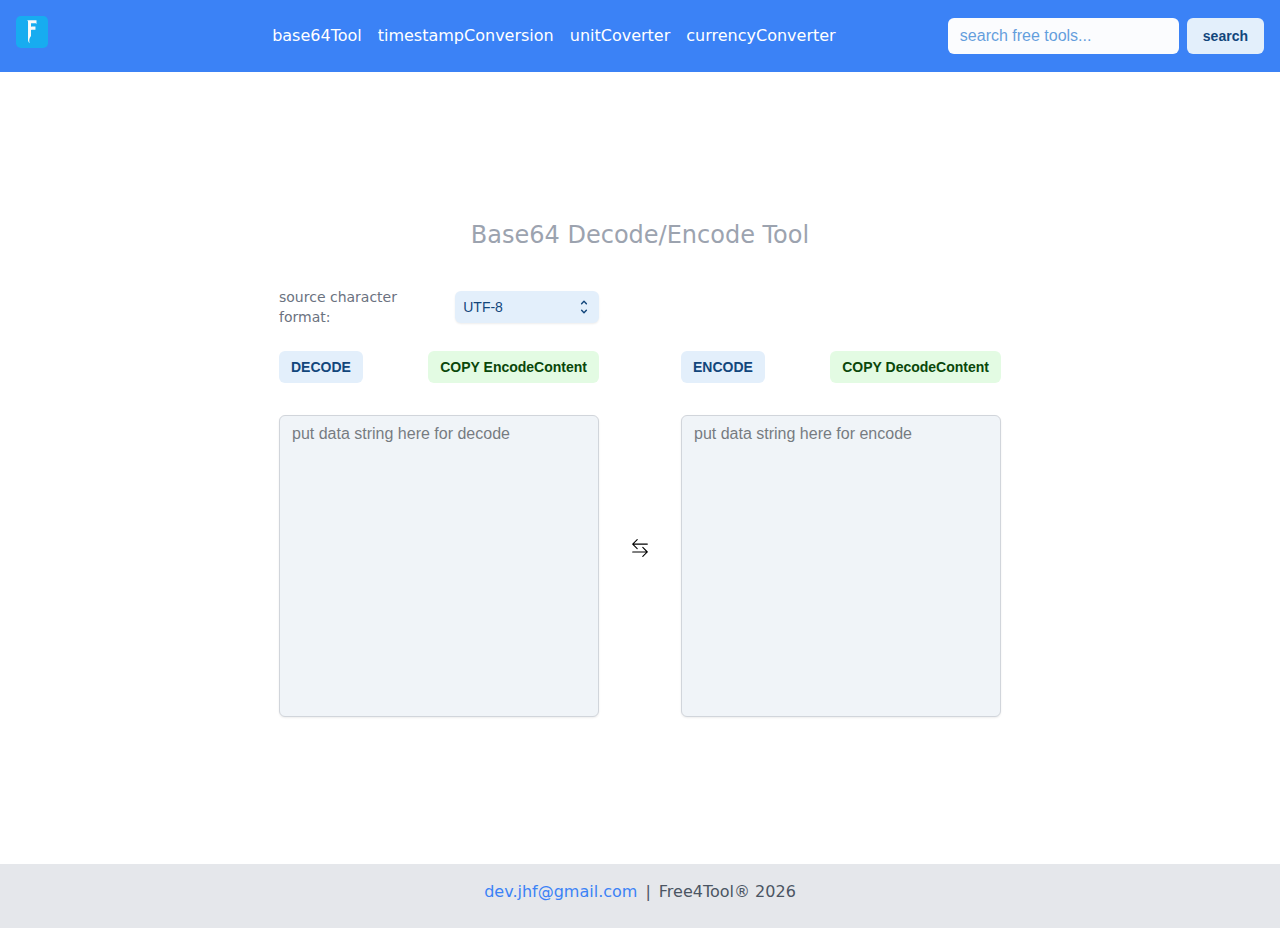
<file: index.html>
<!DOCTYPE html><html lang="en"><head><meta charset="UTF-8"><link href="/assets/free4tool-0a7cef27.svg" rel="icon" type="image/svg+xml"><script src="https://pagead2.googlesyndication.com/pagead/managed/js/adsense/m202409250101/show_ads_impl.js?bust=31087564"></script><script src="https://pagead2.googlesyndication.com/pagead/js/adsbygoogle.js?client=ca-pub-5149896649365256" crossorigin="anonymous" async data-checked-head="true"></script><meta content="width=device-width,initial-scale=1" name="viewport"><title>free4tool</title><script src="/assets/index-efa2a47a.js" crossorigin="" type="module"></script><link href="/assets/index-e0b6cf20.css" rel="stylesheet"><link href="/assets/Base64Tool-64913d35.js" rel="modulepreload" as="script" crossorigin=""><link href="/assets/Snackbar-18fc1d13.js" rel="modulepreload" as="script" crossorigin=""><style data-emotion="css" data-s="">.css-1097g5g{--Input-radius:var(--joy-radius-sm, 6px);--Input-gap:0.5rem;--Input-placeholderColor:inherit;--Input-placeholderOpacity:0.64;--Input-decoratorColor:var(--joy-palette-text-icon, var(--joy-palette-neutral-500, #636B74));--Input-focused:0;--Input-focusedThickness:var(--joy-focus-thickness, 2px);--Input-focusedHighlight:var(--joy-palette-primary-500, #0B6BCB);--Input-minHeight:2.25rem;--Input-paddingInline:0.75rem;--Input-decoratorChildHeight:min(1.75rem, var(--Input-minHeight));--Icon-fontSize:var(--joy-fontSize-xl2, 1.5rem);--Input-decoratorChildOffset:min(calc(var(--Input-paddingInline) - (var(--Input-minHeight) - 2 * var(--variant-borderWidth, 0px) - var(--Input-decoratorChildHeight)) / 2), var(--Input-paddingInline));--_Input-paddingBlock:max((var(--Input-minHeight) - 2 * var(--variant-borderWidth, 0px) - var(--Input-decoratorChildHeight)) / 2, 0px);--Input-decoratorChildRadius:max(var(--Input-radius) - var(--variant-borderWidth, 0px) - var(--_Input-paddingBlock), min(var(--_Input-paddingBlock) + var(--variant-borderWidth, 0px), var(--Input-radius) / 2));--Button-minHeight:var(--Input-decoratorChildHeight);--Button-paddingBlock:0px;--IconButton-size:var(--Input-decoratorChildHeight);--Button-radius:var(--Input-decoratorChildRadius);--IconButton-radius:var(--Input-decoratorChildRadius);box-sizing:border-box;min-width:0;min-height:var(--Input-minHeight);cursor:text;position:relative;display:flex;padding-inline:var(--Input-paddingInline);border-radius:var(--Input-radius);font-family:var(--joy-fontFamily-body, "Inter", var(--joy-fontFamily-fallback, -apple-system, BlinkMacSystemFont, "Segoe UI", Roboto, Helvetica, Arial, sans-serif, "Apple Color Emoji", "Segoe UI Emoji", "Segoe UI Symbol"));font-size:var(--joy-fontSize-md,1rem);line-height:var(--joy-lineHeight-md,1.5);color:var(--variant-plainColor,var(--joy-palette-primary-plainColor,var(--joy-palette-primary-500,#0b6bcb)));--variant-borderWidth:0px;background-color:var(--joy-palette-background-surface,var(--joy-palette-neutral-50,#fbfcfe))}.css-1097g5g:not([data-skip-inverted-colors]){--_Input-focusedHighlight:var(--joy-palette-primary-500, #0B6BCB);--Input-focusedHighlight:var(--_Input-focusedHighlight, var(--joy-palette-focusVisible, var(--joy-palette-primary-500, #0B6BCB)))}.css-1097g5g::before{box-sizing:border-box;content:"";display:block;position:absolute;pointer-events:none;inset:0;z-index:1;border-radius:inherit;margin:calc(var(--variant-borderWidth,0px) * -1);box-shadow:var(--Input-focusedInset,inset) 0 0 0 calc(var(--Input-focused) * var(--Input-focusedThickness)) var(--Input-focusedHighlight)}.css-1097g5g.Mui-disabled{pointer-events:none;cursor:default;--Icon-color:currentColor;color:var(--variant-plainDisabledColor,var(--joy-palette-primary-plainDisabledColor,var(--joy-palette-neutral-400,#9fa6ad)))}.css-1097g5g:focus-within::before{--Input-focused:1}.css-1u0jcuo{border:none;min-width:0;outline:0;padding:0;flex:1 1 0%;color:inherit;background-color:transparent;font-family:inherit;font-size:inherit;font-style:inherit;font-weight:inherit;line-height:inherit;text-overflow:ellipsis}.css-1u0jcuo:-webkit-autofill{margin-inline-start:calc(-1 * var(--Input-paddingInline));padding-inline-start:var(--Input-paddingInline);border-top-left-radius:calc(var(--Input-radius) - var(--variant-borderWidth,0px));border-bottom-left-radius:calc(var(--Input-radius) - var(--variant-borderWidth,0px));margin-inline-end:calc(-1 * var(--Input-paddingInline));padding-inline-end:var(--Input-paddingInline);border-top-right-radius:calc(var(--Input-radius) - var(--variant-borderWidth,0px));border-bottom-right-radius:calc(var(--Input-radius) - var(--variant-borderWidth,0px))}.css-1u0jcuo::-webkit-input-placeholder{color:var(--Input-placeholderColor);opacity:var(--Input-placeholderOpacity)}.css-swozrw{--Icon-margin:initial;--Icon-color:currentColor;--Icon-fontSize:var(--joy-fontSize-xl, 1.25rem);--CircularProgress-size:20px;--CircularProgress-thickness:2px;--Button-gap:0.5rem;min-height:var(--Button-minHeight,2.25rem);font-size:var(--joy-fontSize-sm,.875rem);padding-block:var(--Button-paddingBlock,.375rem);padding-inline:1rem;-webkit-tap-highlight-color:transparent;box-sizing:border-box;border-radius:var(--Button-radius,var(--joy-radius-sm,6px));margin:var(--Button-margin);border:none;cursor:pointer;user-select:none;display:inline-flex;-webkit-box-align:center;align-items:center;-webkit-box-pack:center;justify-content:center;position:relative;text-decoration:none;font-family:var(--joy-fontFamily-body, "Inter", var(--joy-fontFamily-fallback, -apple-system, BlinkMacSystemFont, "Segoe UI", Roboto, Helvetica, Arial, sans-serif, "Apple Color Emoji", "Segoe UI Emoji", "Segoe UI Symbol"));font-weight:var(--joy-fontWeight-lg,600);line-height:var(--joy-lineHeight-md,1.5);--variant-borderWidth:0px;color:var(--variant-softColor,var(--joy-palette-primary-softColor,var(--joy-palette-primary-700,#12467b)));background-color:var(--variant-softBg,var(--joy-palette-primary-softBg,var(--joy-palette-primary-100,#e3effb)))}.css-swozrw.Mui-focusVisible,.css-swozrw:focus-visible{outline-offset:var(--focus-outline-offset,var(--joy-focus-thickness,2px));outline:var(--joy-focus-thickness,2px) solid var(--joy-palette-focusVisible,#0b6bcb)}@media (hover:hover){.css-swozrw:hover{background-color:var(--variant-softHoverBg,var(--joy-palette-primary-softHoverBg,var(--joy-palette-primary-200,#c7dff7)))}}.css-swozrw:active,.css-swozrw[aria-pressed=true]{color:var(--variant-softActiveColor,var(--joy-palette-primary-softActiveColor,var(--joy-palette-primary-800,#0a2744)));background-color:var(--variant-softActiveBg,var(--joy-palette-primary-softActiveBg,var(--joy-palette-primary-300,#97c3f0)))}.css-swozrw.Mui-disabled{pointer-events:none;cursor:default;--Icon-color:currentColor;color:var(--variant-softDisabledColor,var(--joy-palette-primary-softDisabledColor,var(--joy-palette-neutral-400,#9fa6ad)));background-color:var(--variant-softDisabledBg,var(--joy-palette-primary-softDisabledBg,var(--joy-palette-neutral-50,#fbfcfe)))}.css-swozrw.MuiButton-loading{color:transparent}.css-ugo6nf{--Select-radius:var(--joy-radius-sm, 6px);--Select-gap:0.5rem;--Select-placeholderOpacity:0.64;--Select-decoratorColor:var(--joy-palette-text-icon, var(--joy-palette-neutral-500, #636B74));--Select-focusedThickness:var(--joy-focus-thickness, 2px);--Select-focusedHighlight:var(--joy-palette-primary-500, #0B6BCB);--Select-indicatorColor:var(--variant-softColor, var(--joy-palette-primary-softColor, var(--joy-palette-primary-700, #12467B)));--Select-minHeight:2rem;--Select-paddingInline:0.5rem;--Select-decoratorChildHeight:min(1.5rem, var(--Select-minHeight));--Icon-fontSize:var(--joy-fontSize-xl, 1.25rem);--Select-decoratorChildOffset:min(calc(var(--Select-paddingInline) - (var(--Select-minHeight) - 2 * var(--variant-borderWidth, 0px) - var(--Select-decoratorChildHeight)) / 2), var(--Select-paddingInline));--_Select-paddingBlock:max((var(--Select-minHeight) - 2 * var(--variant-borderWidth, 0px) - var(--Select-decoratorChildHeight)) / 2, 0px);--Select-decoratorChildRadius:max(var(--Select-radius) - var(--variant-borderWidth, 0px) - var(--_Select-paddingBlock), min(var(--_Select-paddingBlock) + var(--variant-borderWidth, 0px), var(--Select-radius) / 2));--Button-minHeight:var(--Select-decoratorChildHeight);--Button-paddingBlock:0px;--IconButton-size:var(--Select-decoratorChildHeight);--Button-radius:var(--Select-decoratorChildRadius);--IconButton-radius:var(--Select-decoratorChildRadius);box-sizing:border-box;box-shadow:var(--joy-shadowRing,0 0 #000),0 1px 2px 0 rgba(var(--joy-shadowChannel,21 21 21) / var(--joy-shadowOpacity,.08));min-width:0;min-height:var(--Select-minHeight);position:relative;display:flex;-webkit-box-align:center;align-items:center;border-radius:var(--Select-radius);cursor:pointer;padding-block:2px;padding-inline:var(--Select-paddingInline);font-family:var(--joy-fontFamily-body, "Inter", var(--joy-fontFamily-fallback, -apple-system, BlinkMacSystemFont, "Segoe UI", Roboto, Helvetica, Arial, sans-serif, "Apple Color Emoji", "Segoe UI Emoji", "Segoe UI Symbol"));font-size:var(--joy-fontSize-sm,.875rem);line-height:var(--joy-lineHeight-md,1.5);color:var(--variant-softColor,var(--joy-palette-primary-softColor,var(--joy-palette-primary-700,#12467b)));--variant-borderWidth:0px;background-color:var(--variant-softBg,var(--joy-palette-primary-softBg,var(--joy-palette-primary-100,#e3effb)))}.css-ugo6nf:not([data-inverted-colors=false]){--Select-focusedHighlight:var(--joy-palette-focusVisible, var(--joy-palette-primary-500, #0B6BCB))}.css-ugo6nf::before{box-sizing:border-box;content:"";display:block;position:absolute;pointer-events:none;inset:0;z-index:1;border-radius:inherit;margin:calc(var(--variant-borderWidth,0px) * -1)}.css-ugo6nf.Mui-focusVisible{--Select-indicatorColor:var(--variant-softColor, var(--joy-palette-primary-softColor, var(--joy-palette-primary-700, #12467B)))}.css-ugo6nf.Mui-focusVisible::before{box-shadow:inset 0 0 0 var(--Select-focusedThickness) var(--Select-focusedHighlight)}.css-ugo6nf.Mui-disabled{--Select-indicatorColor:inherit}.css-ugo6nf:hover{background-color:var(--variant-softHoverBg,var(--joy-palette-primary-softHoverBg,var(--joy-palette-primary-200,#c7dff7)))}.css-ugo6nf.Mui-disabled{pointer-events:none;cursor:default;--Icon-color:currentColor;color:var(--variant-softDisabledColor,var(--joy-palette-primary-softDisabledColor,var(--joy-palette-neutral-400,#9fa6ad)));background-color:var(--variant-softDisabledBg,var(--joy-palette-primary-softDisabledBg,var(--joy-palette-neutral-50,#fbfcfe)))}.css-1qmzz5g{border:0;outline:0;background:0 0;padding:0;font-size:inherit;color:inherit;align-self:stretch;display:flex;-webkit-box-align:center;align-items:center;flex:1 1 0%;font-family:inherit;cursor:pointer;white-space:nowrap;overflow:hidden}.css-1qmzz5g::before{content:"";display:block;position:absolute;top:calc(-1 * var(--variant-borderWidth,0px));left:calc(-1 * var(--variant-borderWidth,0px));right:calc(-1 * var(--variant-borderWidth,0px));bottom:calc(-1 * var(--variant-borderWidth,0px));border-radius:var(--Select-radius)}.css-1bjxug8{--Icon-fontSize:var(--joy-fontSize-lg, 1.125rem);--Icon-color:currentColor;display:inherit;-webkit-box-align:center;align-items:center;margin-inline-start:var(--Select-gap);margin-inline-end:calc(var(--Select-paddingInline)/ -4)}.MuiSelect-endDecorator+.css-1bjxug8{margin-inline-start:calc(var(--Select-gap)/ 2)}.Mui-disabled>.css-1bjxug8,.css-1bjxug8.Mui-expanded{--Icon-color:currentColor}.css-c9nsto{user-select:none;margin:var(--Icon-margin);width:1em;height:1em;display:inline-block;fill:currentcolor;flex-shrink:0;font-size:var(--Icon-fontSize,var(--joy-fontSize-xl2,1.5rem));color:var(--Icon-color,var(--joy-palette-text-icon,var(--joy-palette-neutral-500,#636b74)))}.css-1o10b9a{--Icon-margin:initial;--Icon-color:currentColor;--Icon-fontSize:var(--joy-fontSize-lg, 1.125rem);--CircularProgress-size:20px;--CircularProgress-thickness:2px;--Button-gap:0.375rem;min-height:var(--Button-minHeight,2rem);font-size:var(--joy-fontSize-sm,.875rem);padding-block:var(--Button-paddingBlock,.25rem);padding-inline:.75rem;-webkit-tap-highlight-color:transparent;box-sizing:border-box;border-radius:var(--Button-radius,var(--joy-radius-sm,6px));margin:var(--Button-margin);border:none;cursor:pointer;user-select:none;display:inline-flex;-webkit-box-align:center;align-items:center;-webkit-box-pack:center;justify-content:center;position:relative;text-decoration:none;font-family:var(--joy-fontFamily-body, "Inter", var(--joy-fontFamily-fallback, -apple-system, BlinkMacSystemFont, "Segoe UI", Roboto, Helvetica, Arial, sans-serif, "Apple Color Emoji", "Segoe UI Emoji", "Segoe UI Symbol"));font-weight:var(--joy-fontWeight-lg,600);line-height:var(--joy-lineHeight-md,1.5);--variant-borderWidth:0px;color:var(--variant-softColor,var(--joy-palette-primary-softColor,var(--joy-palette-primary-700,#12467b)));background-color:var(--variant-softBg,var(--joy-palette-primary-softBg,var(--joy-palette-primary-100,#e3effb)))}.css-1o10b9a.Mui-focusVisible,.css-1o10b9a:focus-visible{outline-offset:var(--focus-outline-offset,var(--joy-focus-thickness,2px));outline:var(--joy-focus-thickness,2px) solid var(--joy-palette-focusVisible,#0b6bcb)}@media (hover:hover){.css-1o10b9a:hover{background-color:var(--variant-softHoverBg,var(--joy-palette-primary-softHoverBg,var(--joy-palette-primary-200,#c7dff7)))}}.css-1o10b9a:active,.css-1o10b9a[aria-pressed=true]{color:var(--variant-softActiveColor,var(--joy-palette-primary-softActiveColor,var(--joy-palette-primary-800,#0a2744)));background-color:var(--variant-softActiveBg,var(--joy-palette-primary-softActiveBg,var(--joy-palette-primary-300,#97c3f0)))}.css-1o10b9a.Mui-disabled{pointer-events:none;cursor:default;--Icon-color:currentColor;color:var(--variant-softDisabledColor,var(--joy-palette-primary-softDisabledColor,var(--joy-palette-neutral-400,#9fa6ad)));background-color:var(--variant-softDisabledBg,var(--joy-palette-primary-softDisabledBg,var(--joy-palette-neutral-50,#fbfcfe)))}.css-1o10b9a.MuiButton-loading{color:transparent}.css-g3oyz7{--Icon-margin:initial;--Icon-color:currentColor;--Icon-fontSize:var(--joy-fontSize-lg, 1.125rem);--CircularProgress-size:20px;--CircularProgress-thickness:2px;--Button-gap:0.375rem;min-height:var(--Button-minHeight,2rem);font-size:var(--joy-fontSize-sm,.875rem);padding-block:var(--Button-paddingBlock,.25rem);padding-inline:.75rem;-webkit-tap-highlight-color:transparent;box-sizing:border-box;border-radius:var(--Button-radius,var(--joy-radius-sm,6px));margin:var(--Button-margin);border:none;cursor:pointer;user-select:none;display:inline-flex;-webkit-box-align:center;align-items:center;-webkit-box-pack:center;justify-content:center;position:relative;text-decoration:none;font-family:var(--joy-fontFamily-body, "Inter", var(--joy-fontFamily-fallback, -apple-system, BlinkMacSystemFont, "Segoe UI", Roboto, Helvetica, Arial, sans-serif, "Apple Color Emoji", "Segoe UI Emoji", "Segoe UI Symbol"));font-weight:var(--joy-fontWeight-lg,600);line-height:var(--joy-lineHeight-md,1.5);--variant-borderWidth:0px;color:var(--variant-softColor,var(--joy-palette-success-softColor,var(--joy-palette-success-700,#0a470a)));background-color:var(--variant-softBg,var(--joy-palette-success-softBg,var(--joy-palette-success-100,#e3fbe3)))}.css-g3oyz7.Mui-focusVisible,.css-g3oyz7:focus-visible{outline-offset:var(--focus-outline-offset,var(--joy-focus-thickness,2px));outline:var(--joy-focus-thickness,2px) solid var(--joy-palette-focusVisible,#0b6bcb)}@media (hover:hover){.css-g3oyz7:hover{background-color:var(--variant-softHoverBg,var(--joy-palette-success-softHoverBg,var(--joy-palette-success-200,#c7f7c7)))}}.css-g3oyz7:active,.css-g3oyz7[aria-pressed=true]{color:var(--variant-softActiveColor,var(--joy-palette-success-softActiveColor,var(--joy-palette-success-800,#042f04)));background-color:var(--variant-softActiveBg,var(--joy-palette-success-softActiveBg,var(--joy-palette-success-300,#a1e8a1)))}.css-g3oyz7.Mui-disabled{pointer-events:none;cursor:default;--Icon-color:currentColor;color:var(--variant-softDisabledColor,var(--joy-palette-success-softDisabledColor,var(--joy-palette-neutral-400,#9fa6ad)));background-color:var(--variant-softDisabledBg,var(--joy-palette-success-softDisabledBg,var(--joy-palette-neutral-50,#fbfcfe)))}.css-g3oyz7.MuiButton-loading{color:transparent}.css-xfmusl{--Textarea-radius:var(--joy-radius-sm, 6px);--Textarea-gap:0.5rem;--Textarea-placeholderColor:inherit;--Textarea-placeholderOpacity:0.64;--Textarea-decoratorColor:var(--joy-palette-text-icon, var(--joy-palette-neutral-500, #636B74));--Textarea-focused:0;--Textarea-focusedThickness:var(--joy-focus-thickness, 2px);--Textarea-focusedHighlight:var(--joy-palette-primary-500, #0B6BCB);--Textarea-minHeight:2.25rem;--Textarea-paddingBlock:calc(0.375rem - var(--variant-borderWidth, 0px));--Textarea-paddingInline:0.75rem;--Textarea-decoratorChildHeight:min(1.75rem, var(--Textarea-minHeight));--Icon-fontSize:var(--joy-fontSize-xl2, 1.5rem);--_Textarea-paddingBlock:max((var(--Textarea-minHeight) - 2 * var(--variant-borderWidth, 0px) - var(--Textarea-decoratorChildHeight)) / 2, 0px);--Textarea-decoratorChildRadius:max(var(--Textarea-radius) - var(--variant-borderWidth, 0px) - var(--_Textarea-paddingBlock), min(var(--_Textarea-paddingBlock) + var(--variant-borderWidth, 0px), var(--Textarea-radius) / 2));--Button-minHeight:var(--Textarea-decoratorChildHeight);--Button-paddingBlock:0px;--IconButton-size:var(--Textarea-decoratorChildHeight);--Button-radius:var(--Textarea-decoratorChildRadius);--IconButton-radius:var(--Textarea-decoratorChildRadius);box-sizing:border-box;box-shadow:var(--joy-shadowRing,0 0 #000),0 1px 2px 0 rgba(var(--joy-shadowChannel,21 21 21) / var(--joy-shadowOpacity,.08));min-width:0;min-height:var(--Textarea-minHeight);cursor:text;position:relative;display:flex;flex-direction:column;padding-inline-start:var(--Textarea-paddingInline);padding-block:var(--Textarea-paddingBlock);border-radius:var(--Textarea-radius);font-family:var(--joy-fontFamily-body, "Inter", var(--joy-fontFamily-fallback, -apple-system, BlinkMacSystemFont, "Segoe UI", Roboto, Helvetica, Arial, sans-serif, "Apple Color Emoji", "Segoe UI Emoji", "Segoe UI Symbol"));font-size:var(--joy-fontSize-md,1rem);line-height:var(--joy-lineHeight-md,1.5);color:var(--variant-softColor,var(--joy-palette-neutral-softColor,var(--joy-palette-neutral-700,#32383e)));--variant-borderWidth:0px;background-color:var(--variant-softBg,var(--joy-palette-neutral-softBg,var(--joy-palette-neutral-100,#f0f4f8)))}.css-xfmusl:not([data-inverted-colors=false]){--Textarea-focusedHighlight:var(--_Textarea-focusedHighlight, var(--joy-palette-focusVisible, var(--joy-palette-primary-500, #0B6BCB)))}.css-xfmusl::before{box-sizing:border-box;content:"";display:block;position:absolute;pointer-events:none;inset:0;z-index:1;border-radius:inherit;margin:calc(var(--variant-borderWidth,0px) * -1);box-shadow:var(--Textarea-focusedInset,inset) 0 0 0 calc(var(--Textarea-focused) * var(--Textarea-focusedThickness)) var(--Textarea-focusedHighlight)}.css-xfmusl:hover{cursor:text}.css-xfmusl.Mui-disabled{pointer-events:none;cursor:default;--Icon-color:currentColor;color:var(--variant-softDisabledColor,var(--joy-palette-neutral-softDisabledColor,var(--joy-palette-neutral-400,#9fa6ad)));background-color:var(--variant-softDisabledBg,var(--joy-palette-neutral-softDisabledBg,var(--joy-palette-neutral-50,#fbfcfe)))}.css-xfmusl:focus-within::before{--Textarea-focused:1}.css-1qmqn4r{resize:none;border:none;min-width:0;outline:0;padding:0;padding-inline-end:var(--Textarea-paddingInline);flex:1 1 auto;align-self:stretch;color:inherit;background-color:transparent;font-family:inherit;font-size:inherit;font-style:inherit;font-weight:inherit;line-height:inherit}.css-1qmqn4r::-webkit-input-placeholder{color:var(--Textarea-placeholderColor);opacity:var(--Textarea-placeholderOpacity)}.css-c9tpaa{--ListDivider-gap:0.25rem;--ListItem-minHeight:2rem;--ListItem-paddingY:3px;--ListItem-paddingX:0.5rem;--ListItem-gap:0.5rem;--ListItemDecorator-size:2rem;--Icon-fontSize:var(--joy-fontSize-lg, 1.125rem);--List-gap:0px;--List-nestedInsetStart:0px;--ListItem-paddingLeft:var(--ListItem-paddingX);--ListItem-paddingRight:var(--ListItem-paddingX);--unstable_List-childRadius:calc(max(var(--List-radius) - var(--List-padding), min(var(--List-padding) / 2, var(--List-radius) / 2)) - var(--variant-borderWidth, 0px));--ListItem-radius:var(--unstable_List-childRadius);--ListItem-startActionTranslateX:calc(0.5 * var(--ListItem-paddingLeft));--ListItem-endActionTranslateX:calc(-0.5 * var(--ListItem-paddingRight));margin:initial;font-family:var(--joy-fontFamily-body, "Inter", var(--joy-fontFamily-fallback, -apple-system, BlinkMacSystemFont, "Segoe UI", Roboto, Helvetica, Arial, sans-serif, "Apple Color Emoji", "Segoe UI Emoji", "Segoe UI Symbol"));font-size:var(--joy-fontSize-sm,.875rem);line-height:var(--joy-lineHeight-md,1.5);padding-block:var(--List-padding,var(--ListDivider-gap));padding-inline:var(--List-padding);box-sizing:border-box;list-style:none;display:flex;flex-direction:column;-webkit-box-flex:1;flex-grow:1;position:relative;--variant-borderWidth:0px;color:var(--variant-softColor,var(--joy-palette-primary-softColor,var(--joy-palette-primary-700,#12467b)));background-color:var(--variant-softBg,var(--joy-palette-primary-softBg,var(--joy-palette-primary-100,#e3effb)));--unstable_List-borderWidth:var(--variant-borderWidth, 0px);--focus-outline-offset:calc(var(--joy-focus-thickness, 2px) * -1);--ListItem-stickyBackground:var(--variant-softBg, var(--joy-palette-primary-softBg, var(--joy-palette-primary-100, #E3EFFB)));--ListItem-stickyTop:calc(var(--List-padding, var(--ListDivider-gap)) * -1);--NestedList-marginRight:0px;--NestedList-marginLeft:0px;--NestedListItem-paddingLeft:var(--ListItem-paddingX);--ListItemButton-marginBlock:0px;--ListItemButton-marginInline:0px;--ListItem-marginBlock:0px;--ListItem-marginInline:0px;min-width:max-content;max-height:44vh;overflow:auto;outline:0;box-shadow:var(--joy-shadowRing,0 0 #000),0 2px 8px -2px rgba(var(--joy-shadowChannel,21 21 21) / var(--joy-shadowOpacity,.08)),0 6px 12px -2px rgba(var(--joy-shadowChannel,21 21 21) / var(--joy-shadowOpacity,.08));border-radius:var(--List-radius,var(--joy-radius-sm,6px));z-index:var(--unstable_popup-zIndex,var(--joy-zIndex-popup,1000))}.css-fmjoya{--Icon-margin:initial;--Icon-color:currentColor;-webkit-tap-highlight-color:transparent;box-sizing:border-box;position:relative;font:inherit;display:flex;flex-direction:row;-webkit-box-align:center;align-items:center;align-self:stretch;gap:var(--ListItem-gap);text-align:initial;text-decoration:initial;background-color:var(--variant-softBg,var(--joy-palette-primary-softBg,var(--joy-palette-primary-100,#e3effb)));cursor:pointer;margin-inline:var(--ListItemButton-marginInline);margin-block:var(--ListItemButton-marginBlock);padding-block:calc(var(--ListItem-paddingY) - var(--variant-borderWidth,0px));padding-inline-start:calc(var(--ListItem-paddingLeft) + var(--ListItem-startActionWidth,var(--unstable_startActionWidth,0px)));padding-inline-end:calc(var(--ListItem-paddingRight) + var(--ListItem-endActionWidth,var(--unstable_endActionWidth,0px)));min-block-size:var(--ListItem-minHeight);border:1px solid transparent;border-radius:var(--ListItem-radius);flex:var(--unstable_ListItem-flex,none);min-inline-size:0;--variant-borderWidth:0px;color:var(--variant-softColor,var(--joy-palette-primary-softColor,var(--joy-palette-primary-700,#12467b)))}.css-fmjoya.Mui-focusVisible,.css-fmjoya:focus-visible{outline-offset:var(--focus-outline-offset,var(--joy-focus-thickness,2px));outline:var(--joy-focus-thickness,2px) solid var(--joy-palette-focusVisible,#0b6bcb);z-index:1}.css-fmjoya:active{color:var(--variant-softActiveColor,var(--joy-palette-primary-softActiveColor,var(--joy-palette-primary-800,#0a2744)));background-color:var(--variant-softActiveBg,var(--joy-palette-primary-softActiveBg,var(--joy-palette-primary-300,#97c3f0)))}.MuiListItem-root>.css-fmjoya{--unstable_ListItem-flex:1 0 0%}.css-fmjoya.Mui-selected{color:var(--variant-softActiveColor,var(--joy-palette-primary-softActiveColor,var(--joy-palette-primary-800,#0a2744)));background-color:var(--variant-softActiveBg,var(--joy-palette-primary-softActiveBg,var(--joy-palette-primary-300,#97c3f0)));--Icon-color:currentColor}.css-fmjoya:not(.Mui-selected,[aria-selected=true]):hover{background-color:var(--variant-softHoverBg,var(--joy-palette-primary-softHoverBg,var(--joy-palette-primary-200,#c7dff7)))}.css-fmjoya:not(.Mui-selected,[aria-selected=true]):active{color:var(--variant-softActiveColor,var(--joy-palette-primary-softActiveColor,var(--joy-palette-primary-800,#0a2744)));background-color:var(--variant-softActiveBg,var(--joy-palette-primary-softActiveBg,var(--joy-palette-primary-300,#97c3f0)))}.css-fmjoya.Mui-disabled{pointer-events:none;cursor:default;--Icon-color:currentColor;color:var(--variant-softDisabledColor,var(--joy-palette-primary-softDisabledColor,var(--joy-palette-neutral-400,#9fa6ad)));background-color:var(--variant-softDisabledBg,var(--joy-palette-primary-softDisabledBg,var(--joy-palette-neutral-50,#fbfcfe)))}.css-fmjoya.MuiOption-highlighted:not([aria-selected=true]){background-color:var(--variant-softHoverBg,var(--joy-palette-primary-softHoverBg,var(--joy-palette-primary-200,#c7dff7)))}.css-16ilu43{--Icon-margin:initial;--Icon-color:currentColor;-webkit-tap-highlight-color:transparent;box-sizing:border-box;position:relative;font:inherit;display:flex;flex-direction:row;-webkit-box-align:center;align-items:center;align-self:stretch;gap:var(--ListItem-gap);text-align:initial;text-decoration:initial;background-color:var(--variant-softBg,var(--joy-palette-primary-softBg,var(--joy-palette-primary-100,#e3effb)));cursor:pointer;margin-inline:var(--ListItemButton-marginInline);margin-block-start:var(--List-gap);padding-block:calc(var(--ListItem-paddingY) - var(--variant-borderWidth,0px));padding-inline-start:calc(var(--ListItem-paddingLeft) + var(--ListItem-startActionWidth,var(--unstable_startActionWidth,0px)));padding-inline-end:calc(var(--ListItem-paddingRight) + var(--ListItem-endActionWidth,var(--unstable_endActionWidth,0px)));min-block-size:var(--ListItem-minHeight);border:1px solid transparent;border-radius:var(--ListItem-radius);flex:var(--unstable_ListItem-flex,none);min-inline-size:0;--variant-borderWidth:0px;color:var(--variant-softColor,var(--joy-palette-primary-softColor,var(--joy-palette-primary-700,#12467b)))}.css-16ilu43.Mui-focusVisible,.css-16ilu43:focus-visible{outline-offset:var(--focus-outline-offset,var(--joy-focus-thickness,2px));outline:var(--joy-focus-thickness,2px) solid var(--joy-palette-focusVisible,#0b6bcb);z-index:1}.css-16ilu43:active{color:var(--variant-softActiveColor,var(--joy-palette-primary-softActiveColor,var(--joy-palette-primary-800,#0a2744)));background-color:var(--variant-softActiveBg,var(--joy-palette-primary-softActiveBg,var(--joy-palette-primary-300,#97c3f0)))}.MuiListItem-root>.css-16ilu43{--unstable_ListItem-flex:1 0 0%}.css-16ilu43.Mui-selected{color:var(--variant-softActiveColor,var(--joy-palette-primary-softActiveColor,var(--joy-palette-primary-800,#0a2744)));background-color:var(--variant-softActiveBg,var(--joy-palette-primary-softActiveBg,var(--joy-palette-primary-300,#97c3f0)));--Icon-color:currentColor}.css-16ilu43:not(.Mui-selected,[aria-selected=true]):hover{background-color:var(--variant-softHoverBg,var(--joy-palette-primary-softHoverBg,var(--joy-palette-primary-200,#c7dff7)))}.css-16ilu43:not(.Mui-selected,[aria-selected=true]):active{color:var(--variant-softActiveColor,var(--joy-palette-primary-softActiveColor,var(--joy-palette-primary-800,#0a2744)));background-color:var(--variant-softActiveBg,var(--joy-palette-primary-softActiveBg,var(--joy-palette-primary-300,#97c3f0)))}.css-16ilu43.Mui-disabled{pointer-events:none;cursor:default;--Icon-color:currentColor;color:var(--variant-softDisabledColor,var(--joy-palette-primary-softDisabledColor,var(--joy-palette-neutral-400,#9fa6ad)));background-color:var(--variant-softDisabledBg,var(--joy-palette-primary-softDisabledBg,var(--joy-palette-neutral-50,#fbfcfe)))}.css-16ilu43.MuiOption-highlighted:not([aria-selected=true]){background-color:var(--variant-softHoverBg,var(--joy-palette-primary-softHoverBg,var(--joy-palette-primary-200,#c7dff7)))}</style><link href="https://pagead2.googlesyndication.com" rel="preconnect"><meta content="[base64]" http-equiv="origin-trial"><meta content="Amm8/NmvvQfhwCib6I7ZsmUxiSCfOxWxHayJwyU1r3gRIItzr7bNQid6O8ZYaE1GSQTa69WwhPC9flq/oYkRBwsAAACCeyJvcmlnaW4iOiJodHRwczovL2dvb2dsZXN5bmRpY2F0aW9uLmNvbTo0NDMiLCJmZWF0dXJlIjoiV2ViVmlld1hSZXF1ZXN0ZWRXaXRoRGVwcmVjYXRpb24iLCJleHBpcnkiOjE3NTgwNjcxOTksImlzU3ViZG9tYWluIjp0cnVlfQ==" http-equiv="origin-trial"><meta content="A9uiHDzQFAhqALUhTgTYJcz9XrGH2y0/9AORwCSapUO/f7Uh7ysIzyszNkuWDLqNYg8446Uj48XIstBW1qv/wAQAAACNeyJvcmlnaW4iOiJodHRwczovL2RvdWJsZWNsaWNrLm5ldDo0NDMiLCJmZWF0dXJlIjoiRmxlZGdlQmlkZGluZ0FuZEF1Y3Rpb25TZXJ2ZXIiLCJleHBpcnkiOjE3Mjc4MjcxOTksImlzU3ViZG9tYWluIjp0cnVlLCJpc1RoaXJkUGFydHkiOnRydWV9" http-equiv="origin-trial"><meta content="A9R+gkZL3TWq+Z7RJ2L0c7ZN7FZD5z4mHmVvjrPitg/[base64]" http-equiv="origin-trial"></head><body><div id="root"><nav class="bg-blue-500 p-4 flex justify-between items-center"><div class="text-white text-2xl font-bold"><a class="hover:text-yellow-300" href="/"><span class="_Logo_12cj1_1"></span></a></div><div class="text-white ml-32"><a class="mr-4 hover:text-yellow-300 border-b-2 border-transparent hover:border-yellow-300" href="/base64Tool">base64Tool</a><a class="mr-4 hover:text-yellow-300 border-b-2 border-transparent hover:border-yellow-300" href="/timestampConversion">timestampConversion</a><a class="mr-4 hover:text-yellow-300 border-b-2 border-transparent hover:border-yellow-300" href="/unitCoverter">unitCoverter</a><a class="mr-4 hover:text-yellow-300 border-b-2 border-transparent hover:border-yellow-300" href="/currencyConverter">currencyConverter</a></div><div class="flex"><div class="MuiInput-root MuiInput-variantPlain MuiInput-colorPrimary MuiInput-sizeMd mr-2 css-1097g5g"><input value="" class="MuiInput-input css-1u0jcuo" placeholder="search free tools..." type="text"></div><button class="MuiButton-root MuiButton-variantSoft MuiButton-colorPrimary MuiButton-sizeMd css-swozrw" type="button">search</button></div></nav><div class="min-h-[88vh] flex justify-center items-center"><div class="h-full w-full"><div class="text-center text-gray-400 text-2xl">Base64 Decode/Encode Tool</div><div class="content flex-row justify-center items-center"><div class="flex justify-center w-full pt-9 items-end"><div class="w-1/4"><div class="head mb-6"><div class="flex justify-start items-center"><div class="mr-5 text-sm text-gray-500 font-normal">source character format:</div><div class="w-40"><div class="MuiSelect-root MuiSelect-variantSoft MuiSelect-colorPrimary MuiSelect-sizeSm css-ugo6nf"><button class="MuiSelect-button css-1qmzz5g" type="button" aria-controls=":r0:" aria-expanded="false" role="combobox">UTF-8</button><span class="MuiSelect-indicator css-1bjxug8"><svg class="MuiSvgIcon-root MuiSvgIcon-sizeMd css-c9nsto" viewBox="0 0 24 24" aria-hidden="true" data-testid="UnfoldIcon" focusable="false"><path d="m12 5.83 2.46 2.46c.39.39 1.02.39 1.41 0 .39-.39.39-1.02 0-1.41L12.7 3.7a.9959.9959 0 0 0-1.41 0L8.12 6.88c-.39.39-.39 1.02 0 1.41.39.39 1.02.39 1.41 0L12 5.83zm0 12.34-2.46-2.46a.9959.9959 0 0 0-1.41 0c-.39.39-.39 1.02 0 1.41l3.17 3.18c.39.39 1.02.39 1.41 0l3.17-3.17c.39-.39.39-1.02 0-1.41a.9959.9959 0 0 0-1.41 0L12 18.17z"></path></svg></span><input value="UTF-8" aria-hidden="true" style="border:0;clip:rect(0,0,0,0);height:1px;margin:-1px;overflow:hidden;padding:0;position:absolute;white-space:nowrap;width:1px" tabindex="-1"></div></div></div></div><div class="flex justify-between"><button class="MuiButton-root MuiButton-variantSoft MuiButton-colorPrimary MuiButton-sizeSm css-1o10b9a" type="button">DECODE</button><button class="MuiButton-root MuiButton-variantSoft MuiButton-colorSuccess MuiButton-sizeSm css-g3oyz7" type="button">COPY EncodeContent</button></div><div class="MuiTextarea-root MuiTextarea-variantSoft MuiTextarea-colorNeutral MuiTextarea-sizeMd w-full border border-gray-300 p-2 h-full mt-8 css-xfmusl"><textarea class="MuiTextarea-textarea css-1qmqn4r" style="height:288px" placeholder="put data string here for decode" rows="12"></textarea><textarea class="MuiTextarea-textarea css-1qmqn4r" style="visibility:hidden;position:absolute;overflow:hidden;height:0;top:0;left:0;transform:translateZ(0);padding-top:0;padding-bottom:0;width:98px" aria-hidden="true" readonly tabindex="-1"></textarea></div></div><div class="mb-40"><svg class="block ml-8 mr-8 text-lg" viewBox="0 0 16 16" fill="currentColor" height="1em" stroke="currentColor" stroke-width="0" width="1em" xmlns="http://www.w3.org/2000/svg"><path d="M1 11.5a.5.5 0 0 0 .5.5h11.793l-3.147 3.146a.5.5 0 0 0 .708.708l4-4a.5.5 0 0 0 0-.708l-4-4a.5.5 0 0 0-.708.708L13.293 11H1.5a.5.5 0 0 0-.5.5zm14-7a.5.5 0 0 1-.5.5H2.707l3.147 3.146a.5.5 0 1 1-.708.708l-4-4a.5.5 0 0 1 0-.708l4-4a.5.5 0 1 1 .708.708L2.707 4H14.5a.5.5 0 0 1 .5.5z" fill-rule="evenodd"></path></svg></div><div class="w-1/4"><div class="flex justify-between"><button class="MuiButton-root MuiButton-variantSoft MuiButton-colorPrimary MuiButton-sizeSm css-1o10b9a" type="button">ENCODE</button><button class="MuiButton-root MuiButton-variantSoft MuiButton-colorSuccess MuiButton-sizeSm css-g3oyz7" type="button">COPY DecodeContent</button></div><div class="MuiTextarea-root MuiTextarea-variantSoft MuiTextarea-colorNeutral MuiTextarea-sizeMd w-full border border-gray-300 p-2 h-full mt-8 css-xfmusl"><textarea class="MuiTextarea-textarea css-1qmqn4r" style="height:288px" placeholder="put data string here for encode" rows="12"></textarea><textarea class="MuiTextarea-textarea css-1qmqn4r" style="visibility:hidden;position:absolute;overflow:hidden;height:0;top:0;left:0;transform:translateZ(0);padding-top:0;padding-bottom:0;width:98px" aria-hidden="true" readonly tabindex="-1"></textarea></div></div></div></div></div></div><footer class="bg-gray-200 p-4 text-gray-600 text-center flex justify-center"><div class="mb-2"><a class="text-blue-500 hover:underline" href="mailto:dev.jhf@gmail.com">dev.jhf@gmail.com</a></div><div class="mx-2">|</div><div>Free4Tool® 2024</div></footer></div><ul class="base-Popper-root MuiSelect-listbox css-c9tpaa" id=":r0:" role="listbox" style="position:fixed;top:0;left:0;display:none" tabindex="-1"><li aria-selected="true" class="MuiOption-root MuiOption-highlighted Mui-selected css-fmjoya" id=":r1:" role="option" tabindex="0" data-first-child="">UTF-8</li><li aria-selected="false" class="MuiOption-root css-16ilu43" id=":r2:" role="option" tabindex="-1" data-last-child="">ASCII</li></ul><ins class="adsbygoogle adsbygoogle-noablate" data-adsbygoogle-status="done" style="display:none!important"><div id="aswift_0_host" style="border:none;height:0;width:0;margin:0;padding:0;position:relative;visibility:visible;background-color:transparent;display:inline-block"><iframe id="aswift_0" name="aswift_0" src="https://googleads.g.doubleclick.net/pagead/ads?client=ca-pub-5149896649365256&output=html&adk=1812271804&adf=3025194257&abgtt=6&lmt=1727705439&plat=3%3A65536%2C4%3A65536%2C9%3A32768%2C16%3A8388608%2C17%3A32%2C24%3A32%2C25%3A32%2C30%3A1048576%2C32%3A32%2C41%3A32%2C42%3A32&format=0x0&url=http%3A%2F%2Flocalhost%3A45678%2F&pra=5&wgl=1&aihb=0&asro=0&ailel=1~2~4~6~7~8~9~10~11~12~13~14~15~16~17~18~19~20~21~24~29~30~34&aiael=1~2~4~6~7~8~9~10~11~12~13~14~15~16~17~18~19~20~21~24~29~30~34&aifxl=29_18~30_19&aiixl=29_5~30_6&aslmct=0.7&asamct=0.7&aipecl=1&uach=WyIiLCIiLCIiLCIiLCIiLG51bGwsMCxudWxsLCIiLG51bGwsMF0.&dt=1727705443045&bpp=15&bdt=1127&idt=1704&shv=r20240925&mjsv=m202409250101&ptt=9&saldr=aa&abxe=1&cookie_enabled=1&eoidce=1&nras=1&correlator=7297463580667&frm=20&pv=2&u_tz=480&u_his=2&u_h=1117&u_w=1728&u_ah=1117&u_aw=1728&u_cd=30&u_sd=1&dmc=8&adx=-12245933&ady=-12245933&biw=480&bih=850&scr_x=0&scr_y=0&eid=44759876%2C44759927%2C44759842%2C31087423%2C31087425%2C31087439%2C31087546%2C44795922%2C31087564%2C95339679&oid=2&pvsid=770206994425990&tmod=1602561633&uas=3&nvt=1&fsapi=1&fc=1920&brdim=0%2C0%2C0%2C0%2C1728%2C0%2C0%2C0%2C480%2C850&vis=1&rsz=%7C%7Cs%7C&abl=NS&fu=33792&bc=31&bz=0&ifi=1&uci=a!1&fsb=1&dtd=1753" style="left:0;position:absolute;top:0;border:0;width:undefinedpx;height:undefinedpx" allowtransparency="true" aria-label="Advertisement" data-google-container-id="a!1" frameborder="0" hspace="0" marginheight="0" marginwidth="0" sandbox="allow-forms allow-popups allow-popups-to-escape-sandbox allow-same-origin allow-scripts allow-top-navigation-by-user-activation" scrolling="no" tabindex="0" title="Advertisement" vspace="0"></iframe></div></ins></body><iframe id="google_esf" name="google_esf" src="https://googleads.g.doubleclick.net/pagead/html/r20240925/r20110914/zrt_lookup.html" style="display:none"></iframe></html>
</file>
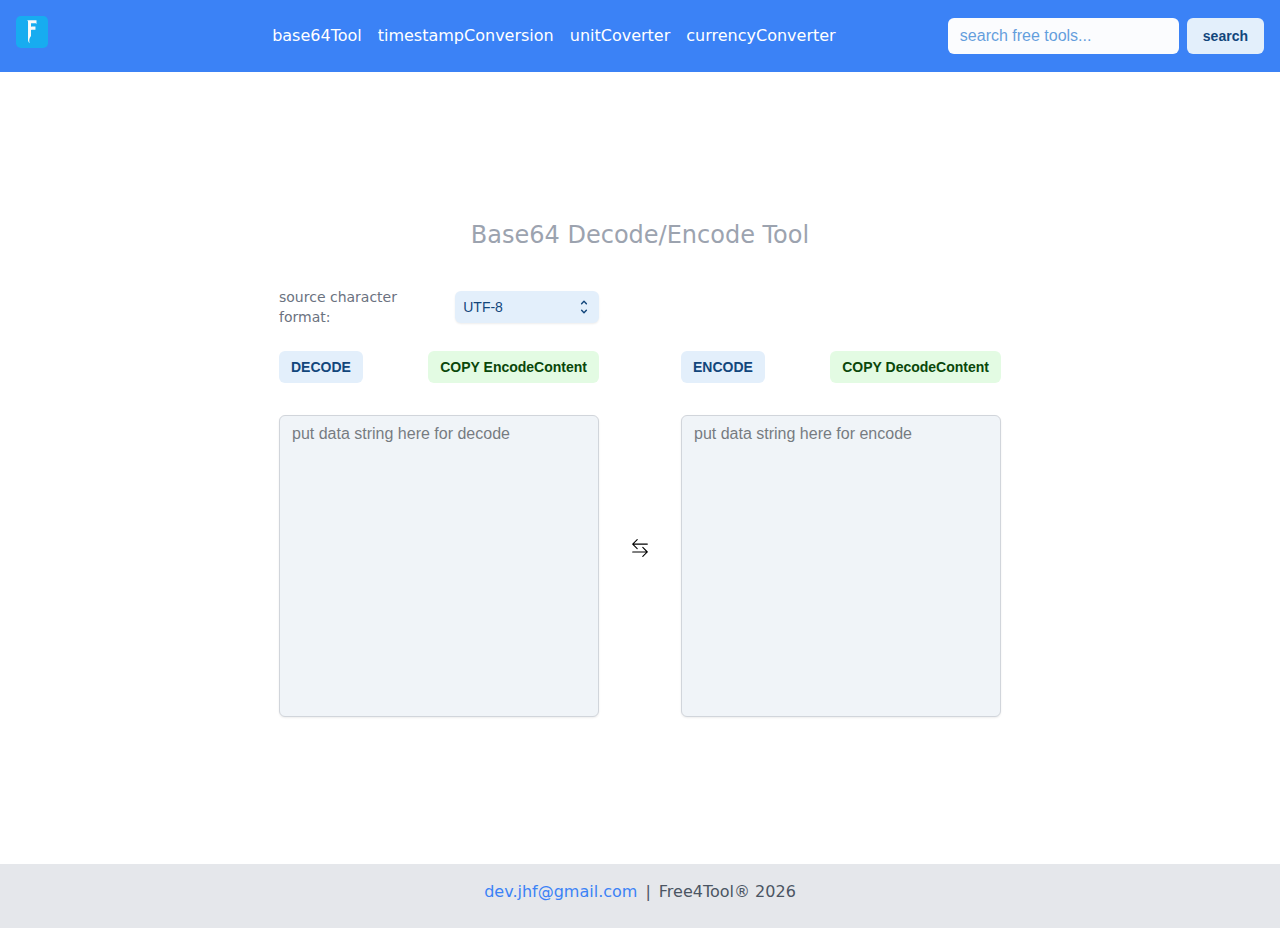
<file: base64Tool/index.html>
<!DOCTYPE html><html lang="en"><head><meta charset="UTF-8"><link href="/assets/free4tool-0a7cef27.svg" rel="icon" type="image/svg+xml"><script src="https://pagead2.googlesyndication.com/pagead/managed/js/adsense/m202409250101/show_ads_impl.js?bust=31087564"></script><script src="https://pagead2.googlesyndication.com/pagead/js/adsbygoogle.js?client=ca-pub-5149896649365256" crossorigin="anonymous" async data-checked-head="true"></script><meta content="width=device-width,initial-scale=1" name="viewport"><title>free4tool</title><script src="/assets/index-efa2a47a.js" crossorigin="" type="module"></script><link href="/assets/index-e0b6cf20.css" rel="stylesheet"><link href="https://pagead2.googlesyndication.com" rel="preconnect"><meta content="[base64]" http-equiv="origin-trial"><meta content="Amm8/NmvvQfhwCib6I7ZsmUxiSCfOxWxHayJwyU1r3gRIItzr7bNQid6O8ZYaE1GSQTa69WwhPC9flq/oYkRBwsAAACCeyJvcmlnaW4iOiJodHRwczovL2dvb2dsZXN5bmRpY2F0aW9uLmNvbTo0NDMiLCJmZWF0dXJlIjoiV2ViVmlld1hSZXF1ZXN0ZWRXaXRoRGVwcmVjYXRpb24iLCJleHBpcnkiOjE3NTgwNjcxOTksImlzU3ViZG9tYWluIjp0cnVlfQ==" http-equiv="origin-trial"><meta content="A9uiHDzQFAhqALUhTgTYJcz9XrGH2y0/9AORwCSapUO/f7Uh7ysIzyszNkuWDLqNYg8446Uj48XIstBW1qv/wAQAAACNeyJvcmlnaW4iOiJodHRwczovL2RvdWJsZWNsaWNrLm5ldDo0NDMiLCJmZWF0dXJlIjoiRmxlZGdlQmlkZGluZ0FuZEF1Y3Rpb25TZXJ2ZXIiLCJleHBpcnkiOjE3Mjc4MjcxOTksImlzU3ViZG9tYWluIjp0cnVlLCJpc1RoaXJkUGFydHkiOnRydWV9" http-equiv="origin-trial"><meta content="A9R+gkZL3TWq+Z7RJ2L0c7ZN7FZD5z4mHmVvjrPitg/[base64]" http-equiv="origin-trial"><link href="/assets/Base64Tool-64913d35.js" rel="modulepreload" as="script" crossorigin=""><link href="/assets/Snackbar-18fc1d13.js" rel="modulepreload" as="script" crossorigin=""><style data-emotion="css" data-s="">.css-1097g5g{--Input-radius:var(--joy-radius-sm, 6px);--Input-gap:0.5rem;--Input-placeholderColor:inherit;--Input-placeholderOpacity:0.64;--Input-decoratorColor:var(--joy-palette-text-icon, var(--joy-palette-neutral-500, #636B74));--Input-focused:0;--Input-focusedThickness:var(--joy-focus-thickness, 2px);--Input-focusedHighlight:var(--joy-palette-primary-500, #0B6BCB);--Input-minHeight:2.25rem;--Input-paddingInline:0.75rem;--Input-decoratorChildHeight:min(1.75rem, var(--Input-minHeight));--Icon-fontSize:var(--joy-fontSize-xl2, 1.5rem);--Input-decoratorChildOffset:min(calc(var(--Input-paddingInline) - (var(--Input-minHeight) - 2 * var(--variant-borderWidth, 0px) - var(--Input-decoratorChildHeight)) / 2), var(--Input-paddingInline));--_Input-paddingBlock:max((var(--Input-minHeight) - 2 * var(--variant-borderWidth, 0px) - var(--Input-decoratorChildHeight)) / 2, 0px);--Input-decoratorChildRadius:max(var(--Input-radius) - var(--variant-borderWidth, 0px) - var(--_Input-paddingBlock), min(var(--_Input-paddingBlock) + var(--variant-borderWidth, 0px), var(--Input-radius) / 2));--Button-minHeight:var(--Input-decoratorChildHeight);--Button-paddingBlock:0px;--IconButton-size:var(--Input-decoratorChildHeight);--Button-radius:var(--Input-decoratorChildRadius);--IconButton-radius:var(--Input-decoratorChildRadius);box-sizing:border-box;min-width:0;min-height:var(--Input-minHeight);cursor:text;position:relative;display:flex;padding-inline:var(--Input-paddingInline);border-radius:var(--Input-radius);font-family:var(--joy-fontFamily-body, "Inter", var(--joy-fontFamily-fallback, -apple-system, BlinkMacSystemFont, "Segoe UI", Roboto, Helvetica, Arial, sans-serif, "Apple Color Emoji", "Segoe UI Emoji", "Segoe UI Symbol"));font-size:var(--joy-fontSize-md,1rem);line-height:var(--joy-lineHeight-md,1.5);color:var(--variant-plainColor,var(--joy-palette-primary-plainColor,var(--joy-palette-primary-500,#0b6bcb)));--variant-borderWidth:0px;background-color:var(--joy-palette-background-surface,var(--joy-palette-neutral-50,#fbfcfe))}.css-1097g5g:not([data-skip-inverted-colors]){--_Input-focusedHighlight:var(--joy-palette-primary-500, #0B6BCB);--Input-focusedHighlight:var(--_Input-focusedHighlight, var(--joy-palette-focusVisible, var(--joy-palette-primary-500, #0B6BCB)))}.css-1097g5g::before{box-sizing:border-box;content:"";display:block;position:absolute;pointer-events:none;inset:0;z-index:1;border-radius:inherit;margin:calc(var(--variant-borderWidth,0px) * -1);box-shadow:var(--Input-focusedInset,inset) 0 0 0 calc(var(--Input-focused) * var(--Input-focusedThickness)) var(--Input-focusedHighlight)}.css-1097g5g.Mui-disabled{pointer-events:none;cursor:default;--Icon-color:currentColor;color:var(--variant-plainDisabledColor,var(--joy-palette-primary-plainDisabledColor,var(--joy-palette-neutral-400,#9fa6ad)))}.css-1097g5g:focus-within::before{--Input-focused:1}.css-1u0jcuo{border:none;min-width:0;outline:0;padding:0;flex:1 1 0%;color:inherit;background-color:transparent;font-family:inherit;font-size:inherit;font-style:inherit;font-weight:inherit;line-height:inherit;text-overflow:ellipsis}.css-1u0jcuo:-webkit-autofill{margin-inline-start:calc(-1 * var(--Input-paddingInline));padding-inline-start:var(--Input-paddingInline);border-top-left-radius:calc(var(--Input-radius) - var(--variant-borderWidth,0px));border-bottom-left-radius:calc(var(--Input-radius) - var(--variant-borderWidth,0px));margin-inline-end:calc(-1 * var(--Input-paddingInline));padding-inline-end:var(--Input-paddingInline);border-top-right-radius:calc(var(--Input-radius) - var(--variant-borderWidth,0px));border-bottom-right-radius:calc(var(--Input-radius) - var(--variant-borderWidth,0px))}.css-1u0jcuo::-webkit-input-placeholder{color:var(--Input-placeholderColor);opacity:var(--Input-placeholderOpacity)}.css-swozrw{--Icon-margin:initial;--Icon-color:currentColor;--Icon-fontSize:var(--joy-fontSize-xl, 1.25rem);--CircularProgress-size:20px;--CircularProgress-thickness:2px;--Button-gap:0.5rem;min-height:var(--Button-minHeight,2.25rem);font-size:var(--joy-fontSize-sm,.875rem);padding-block:var(--Button-paddingBlock,.375rem);padding-inline:1rem;-webkit-tap-highlight-color:transparent;box-sizing:border-box;border-radius:var(--Button-radius,var(--joy-radius-sm,6px));margin:var(--Button-margin);border:none;cursor:pointer;user-select:none;display:inline-flex;-webkit-box-align:center;align-items:center;-webkit-box-pack:center;justify-content:center;position:relative;text-decoration:none;font-family:var(--joy-fontFamily-body, "Inter", var(--joy-fontFamily-fallback, -apple-system, BlinkMacSystemFont, "Segoe UI", Roboto, Helvetica, Arial, sans-serif, "Apple Color Emoji", "Segoe UI Emoji", "Segoe UI Symbol"));font-weight:var(--joy-fontWeight-lg,600);line-height:var(--joy-lineHeight-md,1.5);--variant-borderWidth:0px;color:var(--variant-softColor,var(--joy-palette-primary-softColor,var(--joy-palette-primary-700,#12467b)));background-color:var(--variant-softBg,var(--joy-palette-primary-softBg,var(--joy-palette-primary-100,#e3effb)))}.css-swozrw.Mui-focusVisible,.css-swozrw:focus-visible{outline-offset:var(--focus-outline-offset,var(--joy-focus-thickness,2px));outline:var(--joy-focus-thickness,2px) solid var(--joy-palette-focusVisible,#0b6bcb)}@media (hover:hover){.css-swozrw:hover{background-color:var(--variant-softHoverBg,var(--joy-palette-primary-softHoverBg,var(--joy-palette-primary-200,#c7dff7)))}}.css-swozrw:active,.css-swozrw[aria-pressed=true]{color:var(--variant-softActiveColor,var(--joy-palette-primary-softActiveColor,var(--joy-palette-primary-800,#0a2744)));background-color:var(--variant-softActiveBg,var(--joy-palette-primary-softActiveBg,var(--joy-palette-primary-300,#97c3f0)))}.css-swozrw.Mui-disabled{pointer-events:none;cursor:default;--Icon-color:currentColor;color:var(--variant-softDisabledColor,var(--joy-palette-primary-softDisabledColor,var(--joy-palette-neutral-400,#9fa6ad)));background-color:var(--variant-softDisabledBg,var(--joy-palette-primary-softDisabledBg,var(--joy-palette-neutral-50,#fbfcfe)))}.css-swozrw.MuiButton-loading{color:transparent}.css-ugo6nf{--Select-radius:var(--joy-radius-sm, 6px);--Select-gap:0.5rem;--Select-placeholderOpacity:0.64;--Select-decoratorColor:var(--joy-palette-text-icon, var(--joy-palette-neutral-500, #636B74));--Select-focusedThickness:var(--joy-focus-thickness, 2px);--Select-focusedHighlight:var(--joy-palette-primary-500, #0B6BCB);--Select-indicatorColor:var(--variant-softColor, var(--joy-palette-primary-softColor, var(--joy-palette-primary-700, #12467B)));--Select-minHeight:2rem;--Select-paddingInline:0.5rem;--Select-decoratorChildHeight:min(1.5rem, var(--Select-minHeight));--Icon-fontSize:var(--joy-fontSize-xl, 1.25rem);--Select-decoratorChildOffset:min(calc(var(--Select-paddingInline) - (var(--Select-minHeight) - 2 * var(--variant-borderWidth, 0px) - var(--Select-decoratorChildHeight)) / 2), var(--Select-paddingInline));--_Select-paddingBlock:max((var(--Select-minHeight) - 2 * var(--variant-borderWidth, 0px) - var(--Select-decoratorChildHeight)) / 2, 0px);--Select-decoratorChildRadius:max(var(--Select-radius) - var(--variant-borderWidth, 0px) - var(--_Select-paddingBlock), min(var(--_Select-paddingBlock) + var(--variant-borderWidth, 0px), var(--Select-radius) / 2));--Button-minHeight:var(--Select-decoratorChildHeight);--Button-paddingBlock:0px;--IconButton-size:var(--Select-decoratorChildHeight);--Button-radius:var(--Select-decoratorChildRadius);--IconButton-radius:var(--Select-decoratorChildRadius);box-sizing:border-box;box-shadow:var(--joy-shadowRing,0 0 #000),0 1px 2px 0 rgba(var(--joy-shadowChannel,21 21 21) / var(--joy-shadowOpacity,.08));min-width:0;min-height:var(--Select-minHeight);position:relative;display:flex;-webkit-box-align:center;align-items:center;border-radius:var(--Select-radius);cursor:pointer;padding-block:2px;padding-inline:var(--Select-paddingInline);font-family:var(--joy-fontFamily-body, "Inter", var(--joy-fontFamily-fallback, -apple-system, BlinkMacSystemFont, "Segoe UI", Roboto, Helvetica, Arial, sans-serif, "Apple Color Emoji", "Segoe UI Emoji", "Segoe UI Symbol"));font-size:var(--joy-fontSize-sm,.875rem);line-height:var(--joy-lineHeight-md,1.5);color:var(--variant-softColor,var(--joy-palette-primary-softColor,var(--joy-palette-primary-700,#12467b)));--variant-borderWidth:0px;background-color:var(--variant-softBg,var(--joy-palette-primary-softBg,var(--joy-palette-primary-100,#e3effb)))}.css-ugo6nf:not([data-inverted-colors=false]){--Select-focusedHighlight:var(--joy-palette-focusVisible, var(--joy-palette-primary-500, #0B6BCB))}.css-ugo6nf::before{box-sizing:border-box;content:"";display:block;position:absolute;pointer-events:none;inset:0;z-index:1;border-radius:inherit;margin:calc(var(--variant-borderWidth,0px) * -1)}.css-ugo6nf.Mui-focusVisible{--Select-indicatorColor:var(--variant-softColor, var(--joy-palette-primary-softColor, var(--joy-palette-primary-700, #12467B)))}.css-ugo6nf.Mui-focusVisible::before{box-shadow:inset 0 0 0 var(--Select-focusedThickness) var(--Select-focusedHighlight)}.css-ugo6nf.Mui-disabled{--Select-indicatorColor:inherit}.css-ugo6nf:hover{background-color:var(--variant-softHoverBg,var(--joy-palette-primary-softHoverBg,var(--joy-palette-primary-200,#c7dff7)))}.css-ugo6nf.Mui-disabled{pointer-events:none;cursor:default;--Icon-color:currentColor;color:var(--variant-softDisabledColor,var(--joy-palette-primary-softDisabledColor,var(--joy-palette-neutral-400,#9fa6ad)));background-color:var(--variant-softDisabledBg,var(--joy-palette-primary-softDisabledBg,var(--joy-palette-neutral-50,#fbfcfe)))}.css-1qmzz5g{border:0;outline:0;background:0 0;padding:0;font-size:inherit;color:inherit;align-self:stretch;display:flex;-webkit-box-align:center;align-items:center;flex:1 1 0%;font-family:inherit;cursor:pointer;white-space:nowrap;overflow:hidden}.css-1qmzz5g::before{content:"";display:block;position:absolute;top:calc(-1 * var(--variant-borderWidth,0px));left:calc(-1 * var(--variant-borderWidth,0px));right:calc(-1 * var(--variant-borderWidth,0px));bottom:calc(-1 * var(--variant-borderWidth,0px));border-radius:var(--Select-radius)}.css-1bjxug8{--Icon-fontSize:var(--joy-fontSize-lg, 1.125rem);--Icon-color:currentColor;display:inherit;-webkit-box-align:center;align-items:center;margin-inline-start:var(--Select-gap);margin-inline-end:calc(var(--Select-paddingInline)/ -4)}.MuiSelect-endDecorator+.css-1bjxug8{margin-inline-start:calc(var(--Select-gap)/ 2)}.Mui-disabled>.css-1bjxug8,.css-1bjxug8.Mui-expanded{--Icon-color:currentColor}.css-c9nsto{user-select:none;margin:var(--Icon-margin);width:1em;height:1em;display:inline-block;fill:currentcolor;flex-shrink:0;font-size:var(--Icon-fontSize,var(--joy-fontSize-xl2,1.5rem));color:var(--Icon-color,var(--joy-palette-text-icon,var(--joy-palette-neutral-500,#636b74)))}.css-1o10b9a{--Icon-margin:initial;--Icon-color:currentColor;--Icon-fontSize:var(--joy-fontSize-lg, 1.125rem);--CircularProgress-size:20px;--CircularProgress-thickness:2px;--Button-gap:0.375rem;min-height:var(--Button-minHeight,2rem);font-size:var(--joy-fontSize-sm,.875rem);padding-block:var(--Button-paddingBlock,.25rem);padding-inline:.75rem;-webkit-tap-highlight-color:transparent;box-sizing:border-box;border-radius:var(--Button-radius,var(--joy-radius-sm,6px));margin:var(--Button-margin);border:none;cursor:pointer;user-select:none;display:inline-flex;-webkit-box-align:center;align-items:center;-webkit-box-pack:center;justify-content:center;position:relative;text-decoration:none;font-family:var(--joy-fontFamily-body, "Inter", var(--joy-fontFamily-fallback, -apple-system, BlinkMacSystemFont, "Segoe UI", Roboto, Helvetica, Arial, sans-serif, "Apple Color Emoji", "Segoe UI Emoji", "Segoe UI Symbol"));font-weight:var(--joy-fontWeight-lg,600);line-height:var(--joy-lineHeight-md,1.5);--variant-borderWidth:0px;color:var(--variant-softColor,var(--joy-palette-primary-softColor,var(--joy-palette-primary-700,#12467b)));background-color:var(--variant-softBg,var(--joy-palette-primary-softBg,var(--joy-palette-primary-100,#e3effb)))}.css-1o10b9a.Mui-focusVisible,.css-1o10b9a:focus-visible{outline-offset:var(--focus-outline-offset,var(--joy-focus-thickness,2px));outline:var(--joy-focus-thickness,2px) solid var(--joy-palette-focusVisible,#0b6bcb)}@media (hover:hover){.css-1o10b9a:hover{background-color:var(--variant-softHoverBg,var(--joy-palette-primary-softHoverBg,var(--joy-palette-primary-200,#c7dff7)))}}.css-1o10b9a:active,.css-1o10b9a[aria-pressed=true]{color:var(--variant-softActiveColor,var(--joy-palette-primary-softActiveColor,var(--joy-palette-primary-800,#0a2744)));background-color:var(--variant-softActiveBg,var(--joy-palette-primary-softActiveBg,var(--joy-palette-primary-300,#97c3f0)))}.css-1o10b9a.Mui-disabled{pointer-events:none;cursor:default;--Icon-color:currentColor;color:var(--variant-softDisabledColor,var(--joy-palette-primary-softDisabledColor,var(--joy-palette-neutral-400,#9fa6ad)));background-color:var(--variant-softDisabledBg,var(--joy-palette-primary-softDisabledBg,var(--joy-palette-neutral-50,#fbfcfe)))}.css-1o10b9a.MuiButton-loading{color:transparent}.css-g3oyz7{--Icon-margin:initial;--Icon-color:currentColor;--Icon-fontSize:var(--joy-fontSize-lg, 1.125rem);--CircularProgress-size:20px;--CircularProgress-thickness:2px;--Button-gap:0.375rem;min-height:var(--Button-minHeight,2rem);font-size:var(--joy-fontSize-sm,.875rem);padding-block:var(--Button-paddingBlock,.25rem);padding-inline:.75rem;-webkit-tap-highlight-color:transparent;box-sizing:border-box;border-radius:var(--Button-radius,var(--joy-radius-sm,6px));margin:var(--Button-margin);border:none;cursor:pointer;user-select:none;display:inline-flex;-webkit-box-align:center;align-items:center;-webkit-box-pack:center;justify-content:center;position:relative;text-decoration:none;font-family:var(--joy-fontFamily-body, "Inter", var(--joy-fontFamily-fallback, -apple-system, BlinkMacSystemFont, "Segoe UI", Roboto, Helvetica, Arial, sans-serif, "Apple Color Emoji", "Segoe UI Emoji", "Segoe UI Symbol"));font-weight:var(--joy-fontWeight-lg,600);line-height:var(--joy-lineHeight-md,1.5);--variant-borderWidth:0px;color:var(--variant-softColor,var(--joy-palette-success-softColor,var(--joy-palette-success-700,#0a470a)));background-color:var(--variant-softBg,var(--joy-palette-success-softBg,var(--joy-palette-success-100,#e3fbe3)))}.css-g3oyz7.Mui-focusVisible,.css-g3oyz7:focus-visible{outline-offset:var(--focus-outline-offset,var(--joy-focus-thickness,2px));outline:var(--joy-focus-thickness,2px) solid var(--joy-palette-focusVisible,#0b6bcb)}@media (hover:hover){.css-g3oyz7:hover{background-color:var(--variant-softHoverBg,var(--joy-palette-success-softHoverBg,var(--joy-palette-success-200,#c7f7c7)))}}.css-g3oyz7:active,.css-g3oyz7[aria-pressed=true]{color:var(--variant-softActiveColor,var(--joy-palette-success-softActiveColor,var(--joy-palette-success-800,#042f04)));background-color:var(--variant-softActiveBg,var(--joy-palette-success-softActiveBg,var(--joy-palette-success-300,#a1e8a1)))}.css-g3oyz7.Mui-disabled{pointer-events:none;cursor:default;--Icon-color:currentColor;color:var(--variant-softDisabledColor,var(--joy-palette-success-softDisabledColor,var(--joy-palette-neutral-400,#9fa6ad)));background-color:var(--variant-softDisabledBg,var(--joy-palette-success-softDisabledBg,var(--joy-palette-neutral-50,#fbfcfe)))}.css-g3oyz7.MuiButton-loading{color:transparent}.css-xfmusl{--Textarea-radius:var(--joy-radius-sm, 6px);--Textarea-gap:0.5rem;--Textarea-placeholderColor:inherit;--Textarea-placeholderOpacity:0.64;--Textarea-decoratorColor:var(--joy-palette-text-icon, var(--joy-palette-neutral-500, #636B74));--Textarea-focused:0;--Textarea-focusedThickness:var(--joy-focus-thickness, 2px);--Textarea-focusedHighlight:var(--joy-palette-primary-500, #0B6BCB);--Textarea-minHeight:2.25rem;--Textarea-paddingBlock:calc(0.375rem - var(--variant-borderWidth, 0px));--Textarea-paddingInline:0.75rem;--Textarea-decoratorChildHeight:min(1.75rem, var(--Textarea-minHeight));--Icon-fontSize:var(--joy-fontSize-xl2, 1.5rem);--_Textarea-paddingBlock:max((var(--Textarea-minHeight) - 2 * var(--variant-borderWidth, 0px) - var(--Textarea-decoratorChildHeight)) / 2, 0px);--Textarea-decoratorChildRadius:max(var(--Textarea-radius) - var(--variant-borderWidth, 0px) - var(--_Textarea-paddingBlock), min(var(--_Textarea-paddingBlock) + var(--variant-borderWidth, 0px), var(--Textarea-radius) / 2));--Button-minHeight:var(--Textarea-decoratorChildHeight);--Button-paddingBlock:0px;--IconButton-size:var(--Textarea-decoratorChildHeight);--Button-radius:var(--Textarea-decoratorChildRadius);--IconButton-radius:var(--Textarea-decoratorChildRadius);box-sizing:border-box;box-shadow:var(--joy-shadowRing,0 0 #000),0 1px 2px 0 rgba(var(--joy-shadowChannel,21 21 21) / var(--joy-shadowOpacity,.08));min-width:0;min-height:var(--Textarea-minHeight);cursor:text;position:relative;display:flex;flex-direction:column;padding-inline-start:var(--Textarea-paddingInline);padding-block:var(--Textarea-paddingBlock);border-radius:var(--Textarea-radius);font-family:var(--joy-fontFamily-body, "Inter", var(--joy-fontFamily-fallback, -apple-system, BlinkMacSystemFont, "Segoe UI", Roboto, Helvetica, Arial, sans-serif, "Apple Color Emoji", "Segoe UI Emoji", "Segoe UI Symbol"));font-size:var(--joy-fontSize-md,1rem);line-height:var(--joy-lineHeight-md,1.5);color:var(--variant-softColor,var(--joy-palette-neutral-softColor,var(--joy-palette-neutral-700,#32383e)));--variant-borderWidth:0px;background-color:var(--variant-softBg,var(--joy-palette-neutral-softBg,var(--joy-palette-neutral-100,#f0f4f8)))}.css-xfmusl:not([data-inverted-colors=false]){--Textarea-focusedHighlight:var(--_Textarea-focusedHighlight, var(--joy-palette-focusVisible, var(--joy-palette-primary-500, #0B6BCB)))}.css-xfmusl::before{box-sizing:border-box;content:"";display:block;position:absolute;pointer-events:none;inset:0;z-index:1;border-radius:inherit;margin:calc(var(--variant-borderWidth,0px) * -1);box-shadow:var(--Textarea-focusedInset,inset) 0 0 0 calc(var(--Textarea-focused) * var(--Textarea-focusedThickness)) var(--Textarea-focusedHighlight)}.css-xfmusl:hover{cursor:text}.css-xfmusl.Mui-disabled{pointer-events:none;cursor:default;--Icon-color:currentColor;color:var(--variant-softDisabledColor,var(--joy-palette-neutral-softDisabledColor,var(--joy-palette-neutral-400,#9fa6ad)));background-color:var(--variant-softDisabledBg,var(--joy-palette-neutral-softDisabledBg,var(--joy-palette-neutral-50,#fbfcfe)))}.css-xfmusl:focus-within::before{--Textarea-focused:1}.css-1qmqn4r{resize:none;border:none;min-width:0;outline:0;padding:0;padding-inline-end:var(--Textarea-paddingInline);flex:1 1 auto;align-self:stretch;color:inherit;background-color:transparent;font-family:inherit;font-size:inherit;font-style:inherit;font-weight:inherit;line-height:inherit}.css-1qmqn4r::-webkit-input-placeholder{color:var(--Textarea-placeholderColor);opacity:var(--Textarea-placeholderOpacity)}.css-c9tpaa{--ListDivider-gap:0.25rem;--ListItem-minHeight:2rem;--ListItem-paddingY:3px;--ListItem-paddingX:0.5rem;--ListItem-gap:0.5rem;--ListItemDecorator-size:2rem;--Icon-fontSize:var(--joy-fontSize-lg, 1.125rem);--List-gap:0px;--List-nestedInsetStart:0px;--ListItem-paddingLeft:var(--ListItem-paddingX);--ListItem-paddingRight:var(--ListItem-paddingX);--unstable_List-childRadius:calc(max(var(--List-radius) - var(--List-padding), min(var(--List-padding) / 2, var(--List-radius) / 2)) - var(--variant-borderWidth, 0px));--ListItem-radius:var(--unstable_List-childRadius);--ListItem-startActionTranslateX:calc(0.5 * var(--ListItem-paddingLeft));--ListItem-endActionTranslateX:calc(-0.5 * var(--ListItem-paddingRight));margin:initial;font-family:var(--joy-fontFamily-body, "Inter", var(--joy-fontFamily-fallback, -apple-system, BlinkMacSystemFont, "Segoe UI", Roboto, Helvetica, Arial, sans-serif, "Apple Color Emoji", "Segoe UI Emoji", "Segoe UI Symbol"));font-size:var(--joy-fontSize-sm,.875rem);line-height:var(--joy-lineHeight-md,1.5);padding-block:var(--List-padding,var(--ListDivider-gap));padding-inline:var(--List-padding);box-sizing:border-box;list-style:none;display:flex;flex-direction:column;-webkit-box-flex:1;flex-grow:1;position:relative;--variant-borderWidth:0px;color:var(--variant-softColor,var(--joy-palette-primary-softColor,var(--joy-palette-primary-700,#12467b)));background-color:var(--variant-softBg,var(--joy-palette-primary-softBg,var(--joy-palette-primary-100,#e3effb)));--unstable_List-borderWidth:var(--variant-borderWidth, 0px);--focus-outline-offset:calc(var(--joy-focus-thickness, 2px) * -1);--ListItem-stickyBackground:var(--variant-softBg, var(--joy-palette-primary-softBg, var(--joy-palette-primary-100, #E3EFFB)));--ListItem-stickyTop:calc(var(--List-padding, var(--ListDivider-gap)) * -1);--NestedList-marginRight:0px;--NestedList-marginLeft:0px;--NestedListItem-paddingLeft:var(--ListItem-paddingX);--ListItemButton-marginBlock:0px;--ListItemButton-marginInline:0px;--ListItem-marginBlock:0px;--ListItem-marginInline:0px;min-width:max-content;max-height:44vh;overflow:auto;outline:0;box-shadow:var(--joy-shadowRing,0 0 #000),0 2px 8px -2px rgba(var(--joy-shadowChannel,21 21 21) / var(--joy-shadowOpacity,.08)),0 6px 12px -2px rgba(var(--joy-shadowChannel,21 21 21) / var(--joy-shadowOpacity,.08));border-radius:var(--List-radius,var(--joy-radius-sm,6px));z-index:var(--unstable_popup-zIndex,var(--joy-zIndex-popup,1000))}.css-fmjoya{--Icon-margin:initial;--Icon-color:currentColor;-webkit-tap-highlight-color:transparent;box-sizing:border-box;position:relative;font:inherit;display:flex;flex-direction:row;-webkit-box-align:center;align-items:center;align-self:stretch;gap:var(--ListItem-gap);text-align:initial;text-decoration:initial;background-color:var(--variant-softBg,var(--joy-palette-primary-softBg,var(--joy-palette-primary-100,#e3effb)));cursor:pointer;margin-inline:var(--ListItemButton-marginInline);margin-block:var(--ListItemButton-marginBlock);padding-block:calc(var(--ListItem-paddingY) - var(--variant-borderWidth,0px));padding-inline-start:calc(var(--ListItem-paddingLeft) + var(--ListItem-startActionWidth,var(--unstable_startActionWidth,0px)));padding-inline-end:calc(var(--ListItem-paddingRight) + var(--ListItem-endActionWidth,var(--unstable_endActionWidth,0px)));min-block-size:var(--ListItem-minHeight);border:1px solid transparent;border-radius:var(--ListItem-radius);flex:var(--unstable_ListItem-flex,none);min-inline-size:0;--variant-borderWidth:0px;color:var(--variant-softColor,var(--joy-palette-primary-softColor,var(--joy-palette-primary-700,#12467b)))}.css-fmjoya.Mui-focusVisible,.css-fmjoya:focus-visible{outline-offset:var(--focus-outline-offset,var(--joy-focus-thickness,2px));outline:var(--joy-focus-thickness,2px) solid var(--joy-palette-focusVisible,#0b6bcb);z-index:1}.css-fmjoya:active{color:var(--variant-softActiveColor,var(--joy-palette-primary-softActiveColor,var(--joy-palette-primary-800,#0a2744)));background-color:var(--variant-softActiveBg,var(--joy-palette-primary-softActiveBg,var(--joy-palette-primary-300,#97c3f0)))}.MuiListItem-root>.css-fmjoya{--unstable_ListItem-flex:1 0 0%}.css-fmjoya.Mui-selected{color:var(--variant-softActiveColor,var(--joy-palette-primary-softActiveColor,var(--joy-palette-primary-800,#0a2744)));background-color:var(--variant-softActiveBg,var(--joy-palette-primary-softActiveBg,var(--joy-palette-primary-300,#97c3f0)));--Icon-color:currentColor}.css-fmjoya:not(.Mui-selected,[aria-selected=true]):hover{background-color:var(--variant-softHoverBg,var(--joy-palette-primary-softHoverBg,var(--joy-palette-primary-200,#c7dff7)))}.css-fmjoya:not(.Mui-selected,[aria-selected=true]):active{color:var(--variant-softActiveColor,var(--joy-palette-primary-softActiveColor,var(--joy-palette-primary-800,#0a2744)));background-color:var(--variant-softActiveBg,var(--joy-palette-primary-softActiveBg,var(--joy-palette-primary-300,#97c3f0)))}.css-fmjoya.Mui-disabled{pointer-events:none;cursor:default;--Icon-color:currentColor;color:var(--variant-softDisabledColor,var(--joy-palette-primary-softDisabledColor,var(--joy-palette-neutral-400,#9fa6ad)));background-color:var(--variant-softDisabledBg,var(--joy-palette-primary-softDisabledBg,var(--joy-palette-neutral-50,#fbfcfe)))}.css-fmjoya.MuiOption-highlighted:not([aria-selected=true]){background-color:var(--variant-softHoverBg,var(--joy-palette-primary-softHoverBg,var(--joy-palette-primary-200,#c7dff7)))}.css-16ilu43{--Icon-margin:initial;--Icon-color:currentColor;-webkit-tap-highlight-color:transparent;box-sizing:border-box;position:relative;font:inherit;display:flex;flex-direction:row;-webkit-box-align:center;align-items:center;align-self:stretch;gap:var(--ListItem-gap);text-align:initial;text-decoration:initial;background-color:var(--variant-softBg,var(--joy-palette-primary-softBg,var(--joy-palette-primary-100,#e3effb)));cursor:pointer;margin-inline:var(--ListItemButton-marginInline);margin-block-start:var(--List-gap);padding-block:calc(var(--ListItem-paddingY) - var(--variant-borderWidth,0px));padding-inline-start:calc(var(--ListItem-paddingLeft) + var(--ListItem-startActionWidth,var(--unstable_startActionWidth,0px)));padding-inline-end:calc(var(--ListItem-paddingRight) + var(--ListItem-endActionWidth,var(--unstable_endActionWidth,0px)));min-block-size:var(--ListItem-minHeight);border:1px solid transparent;border-radius:var(--ListItem-radius);flex:var(--unstable_ListItem-flex,none);min-inline-size:0;--variant-borderWidth:0px;color:var(--variant-softColor,var(--joy-palette-primary-softColor,var(--joy-palette-primary-700,#12467b)))}.css-16ilu43.Mui-focusVisible,.css-16ilu43:focus-visible{outline-offset:var(--focus-outline-offset,var(--joy-focus-thickness,2px));outline:var(--joy-focus-thickness,2px) solid var(--joy-palette-focusVisible,#0b6bcb);z-index:1}.css-16ilu43:active{color:var(--variant-softActiveColor,var(--joy-palette-primary-softActiveColor,var(--joy-palette-primary-800,#0a2744)));background-color:var(--variant-softActiveBg,var(--joy-palette-primary-softActiveBg,var(--joy-palette-primary-300,#97c3f0)))}.MuiListItem-root>.css-16ilu43{--unstable_ListItem-flex:1 0 0%}.css-16ilu43.Mui-selected{color:var(--variant-softActiveColor,var(--joy-palette-primary-softActiveColor,var(--joy-palette-primary-800,#0a2744)));background-color:var(--variant-softActiveBg,var(--joy-palette-primary-softActiveBg,var(--joy-palette-primary-300,#97c3f0)));--Icon-color:currentColor}.css-16ilu43:not(.Mui-selected,[aria-selected=true]):hover{background-color:var(--variant-softHoverBg,var(--joy-palette-primary-softHoverBg,var(--joy-palette-primary-200,#c7dff7)))}.css-16ilu43:not(.Mui-selected,[aria-selected=true]):active{color:var(--variant-softActiveColor,var(--joy-palette-primary-softActiveColor,var(--joy-palette-primary-800,#0a2744)));background-color:var(--variant-softActiveBg,var(--joy-palette-primary-softActiveBg,var(--joy-palette-primary-300,#97c3f0)))}.css-16ilu43.Mui-disabled{pointer-events:none;cursor:default;--Icon-color:currentColor;color:var(--variant-softDisabledColor,var(--joy-palette-primary-softDisabledColor,var(--joy-palette-neutral-400,#9fa6ad)));background-color:var(--variant-softDisabledBg,var(--joy-palette-primary-softDisabledBg,var(--joy-palette-neutral-50,#fbfcfe)))}.css-16ilu43.MuiOption-highlighted:not([aria-selected=true]){background-color:var(--variant-softHoverBg,var(--joy-palette-primary-softHoverBg,var(--joy-palette-primary-200,#c7dff7)))}</style><link href="https://googleads.g.doubleclick.net" rel="preconnect"><link href="https://tpc.googlesyndication.com" rel="preconnect"><link href="https://www.google.com" rel="preconnect"></head><body><div id="root"><nav class="bg-blue-500 p-4 flex justify-between items-center"><div class="text-white text-2xl font-bold"><a class="hover:text-yellow-300" href="/"><span class="_Logo_12cj1_1"></span></a></div><div class="text-white ml-32"><a class="mr-4 hover:text-yellow-300 border-b-2 border-transparent hover:border-yellow-300" href="/base64Tool">base64Tool</a><a class="mr-4 hover:text-yellow-300 border-b-2 border-transparent hover:border-yellow-300" href="/timestampConversion">timestampConversion</a><a class="mr-4 hover:text-yellow-300 border-b-2 border-transparent hover:border-yellow-300" href="/unitCoverter">unitCoverter</a><a class="mr-4 hover:text-yellow-300 border-b-2 border-transparent hover:border-yellow-300" href="/currencyConverter">currencyConverter</a></div><div class="flex"><div class="MuiInput-root MuiInput-variantPlain MuiInput-colorPrimary MuiInput-sizeMd mr-2 css-1097g5g"><input value="" class="MuiInput-input css-1u0jcuo" placeholder="search free tools..." type="text"></div><button class="MuiButton-root MuiButton-variantSoft MuiButton-colorPrimary MuiButton-sizeMd css-swozrw" type="button">search</button></div></nav><div class="min-h-[88vh] flex justify-center items-center"><div class="h-full w-full"><div class="text-center text-gray-400 text-2xl">Base64 Decode/Encode Tool</div><div class="content flex-row justify-center items-center"><div class="flex justify-center w-full pt-9 items-end"><div class="w-1/4"><div class="head mb-6"><div class="flex justify-start items-center"><div class="mr-5 text-sm text-gray-500 font-normal">source character format:</div><div class="w-40"><div class="MuiSelect-root MuiSelect-variantSoft MuiSelect-colorPrimary MuiSelect-sizeSm css-ugo6nf"><button class="MuiSelect-button css-1qmzz5g" type="button" aria-controls=":r0:" aria-expanded="false" role="combobox">UTF-8</button><span class="MuiSelect-indicator css-1bjxug8"><svg class="MuiSvgIcon-root MuiSvgIcon-sizeMd css-c9nsto" viewBox="0 0 24 24" aria-hidden="true" data-testid="UnfoldIcon" focusable="false"><path d="m12 5.83 2.46 2.46c.39.39 1.02.39 1.41 0 .39-.39.39-1.02 0-1.41L12.7 3.7a.9959.9959 0 0 0-1.41 0L8.12 6.88c-.39.39-.39 1.02 0 1.41.39.39 1.02.39 1.41 0L12 5.83zm0 12.34-2.46-2.46a.9959.9959 0 0 0-1.41 0c-.39.39-.39 1.02 0 1.41l3.17 3.18c.39.39 1.02.39 1.41 0l3.17-3.17c.39-.39.39-1.02 0-1.41a.9959.9959 0 0 0-1.41 0L12 18.17z"></path></svg></span><input value="UTF-8" aria-hidden="true" style="border:0;clip:rect(0,0,0,0);height:1px;margin:-1px;overflow:hidden;padding:0;position:absolute;white-space:nowrap;width:1px" tabindex="-1"></div></div></div></div><div class="flex justify-between"><button class="MuiButton-root MuiButton-variantSoft MuiButton-colorPrimary MuiButton-sizeSm css-1o10b9a" type="button">DECODE</button><button class="MuiButton-root MuiButton-variantSoft MuiButton-colorSuccess MuiButton-sizeSm css-g3oyz7" type="button">COPY EncodeContent</button></div><div class="MuiTextarea-root MuiTextarea-variantSoft MuiTextarea-colorNeutral MuiTextarea-sizeMd w-full border border-gray-300 p-2 h-full mt-8 css-xfmusl"><textarea class="MuiTextarea-textarea css-1qmqn4r" style="height:288px" placeholder="put data string here for decode" rows="12"></textarea><textarea class="MuiTextarea-textarea css-1qmqn4r" style="visibility:hidden;position:absolute;overflow:hidden;height:0;top:0;left:0;transform:translateZ(0);padding-top:0;padding-bottom:0;width:98px" aria-hidden="true" readonly tabindex="-1"></textarea></div></div><div class="mb-40"><svg class="block ml-8 mr-8 text-lg" viewBox="0 0 16 16" fill="currentColor" height="1em" stroke="currentColor" stroke-width="0" width="1em" xmlns="http://www.w3.org/2000/svg"><path d="M1 11.5a.5.5 0 0 0 .5.5h11.793l-3.147 3.146a.5.5 0 0 0 .708.708l4-4a.5.5 0 0 0 0-.708l-4-4a.5.5 0 0 0-.708.708L13.293 11H1.5a.5.5 0 0 0-.5.5zm14-7a.5.5 0 0 1-.5.5H2.707l3.147 3.146a.5.5 0 1 1-.708.708l-4-4a.5.5 0 0 1 0-.708l4-4a.5.5 0 1 1 .708.708L2.707 4H14.5a.5.5 0 0 1 .5.5z" fill-rule="evenodd"></path></svg></div><div class="w-1/4"><div class="flex justify-between"><button class="MuiButton-root MuiButton-variantSoft MuiButton-colorPrimary MuiButton-sizeSm css-1o10b9a" type="button">ENCODE</button><button class="MuiButton-root MuiButton-variantSoft MuiButton-colorSuccess MuiButton-sizeSm css-g3oyz7" type="button">COPY DecodeContent</button></div><div class="MuiTextarea-root MuiTextarea-variantSoft MuiTextarea-colorNeutral MuiTextarea-sizeMd w-full border border-gray-300 p-2 h-full mt-8 css-xfmusl"><textarea class="MuiTextarea-textarea css-1qmqn4r" style="height:288px" placeholder="put data string here for encode" rows="12"></textarea><textarea class="MuiTextarea-textarea css-1qmqn4r" style="visibility:hidden;position:absolute;overflow:hidden;height:0;top:0;left:0;transform:translateZ(0);padding-top:0;padding-bottom:0;width:98px" aria-hidden="true" readonly tabindex="-1"></textarea></div></div></div></div></div></div><footer class="bg-gray-200 p-4 text-gray-600 text-center flex justify-center"><div class="mb-2"><a class="text-blue-500 hover:underline" href="mailto:dev.jhf@gmail.com">dev.jhf@gmail.com</a></div><div class="mx-2">|</div><div>Free4Tool® 2024</div></footer></div><ins class="adsbygoogle adsbygoogle-noablate" data-ad-status="unfilled" data-adsbygoogle-status="done" style="display:none!important"><div id="aswift_0_host" style="border:none;height:0;width:0;margin:0;padding:0;position:relative;visibility:visible;background-color:transparent;display:inline-block"><iframe src="https://googleads.g.doubleclick.net/pagead/ads?client=ca-pub-5149896649365256&output=html&adk=1812271804&adf=3025194257&abgtt=6&lmt=1727705440&plat=3%3A65536%2C4%3A65536%2C9%3A32768%2C16%3A8388608%2C17%3A32%2C24%3A32%2C25%3A32%2C30%3A1048576%2C32%3A32%2C41%3A32%2C42%3A32&format=0x0&url=http%3A%2F%2Flocalhost%3A45678%2Fbase64Tool&pra=5&wgl=1&aihb=0&asro=0&ailel=1~2~4~6~7~8~9~10~11~12~13~14~15~16~17~18~19~20~21~24~29~30~34&aiael=1~2~4~6~7~8~9~10~11~12~13~14~15~16~17~18~19~20~21~24~29~30~34&aifxl=29_18~30_19&aiixl=29_5~30_6&aslmct=0.7&asamct=0.7&aipecl=1&uach=WyIiLCIiLCIiLCIiLCIiLG51bGwsMCxudWxsLCIiLG51bGwsMF0.&dt=1727705446033&bpp=14&bdt=80&idt=133&shv=r20240925&mjsv=m202409250101&ptt=9&saldr=aa&abxe=1&cookie_enabled=1&eoidce=1&nras=1&correlator=2262683413393&frm=20&pv=2&u_tz=480&u_his=2&u_h=1117&u_w=1728&u_ah=1117&u_aw=1728&u_cd=30&u_sd=1&dmc=8&adx=-12245933&ady=-12245933&biw=480&bih=850&scr_x=0&scr_y=0&eid=44759876%2C44759927%2C44759842%2C31087423%2C31087427%2C31087436%2C31087440%2C31087564&oid=2&pvsid=3221839197520136&tmod=1602561633&uas=3&nvt=1&fsapi=1&fc=1920&brdim=0%2C0%2C0%2C0%2C1728%2C0%2C0%2C0%2C480%2C850&vis=1&rsz=%7C%7Cs%7C&abl=NS&fu=33792&bc=31&bz=0&ifi=1&uci=a!1&fsb=1&dtd=236" style="left:0;position:absolute;top:0;border:0;width:undefinedpx;height:undefinedpx" id="aswift_0" name="aswift_0" allowtransparency="true" aria-label="Advertisement" data-google-container-id="a!1" data-load-complete="true" frameborder="0" hspace="0" marginheight="0" marginwidth="0" sandbox="allow-forms allow-popups allow-popups-to-escape-sandbox allow-same-origin allow-scripts allow-top-navigation-by-user-activation" scrolling="no" tabindex="0" title="Advertisement" vspace="0"></iframe></div></ins><ul class="base-Popper-root MuiSelect-listbox css-c9tpaa" id=":r0:" role="listbox" style="position:fixed;top:0;left:0;display:none" tabindex="-1"><li aria-selected="true" class="MuiOption-root MuiOption-highlighted Mui-selected css-fmjoya" id=":r1:" role="option" tabindex="0" data-first-child="">UTF-8</li><li aria-selected="false" class="MuiOption-root css-16ilu43" id=":r2:" role="option" tabindex="-1" data-last-child="">ASCII</li></ul><iframe src="https://www.google.com/recaptcha/api2/aframe" style="display:none" height="0" width="0"></iframe></body><iframe src="https://googleads.g.doubleclick.net/pagead/html/r20240925/r20110914/zrt_lookup.html" style="display:none" id="google_esf" name="google_esf"></iframe></html>
</file>
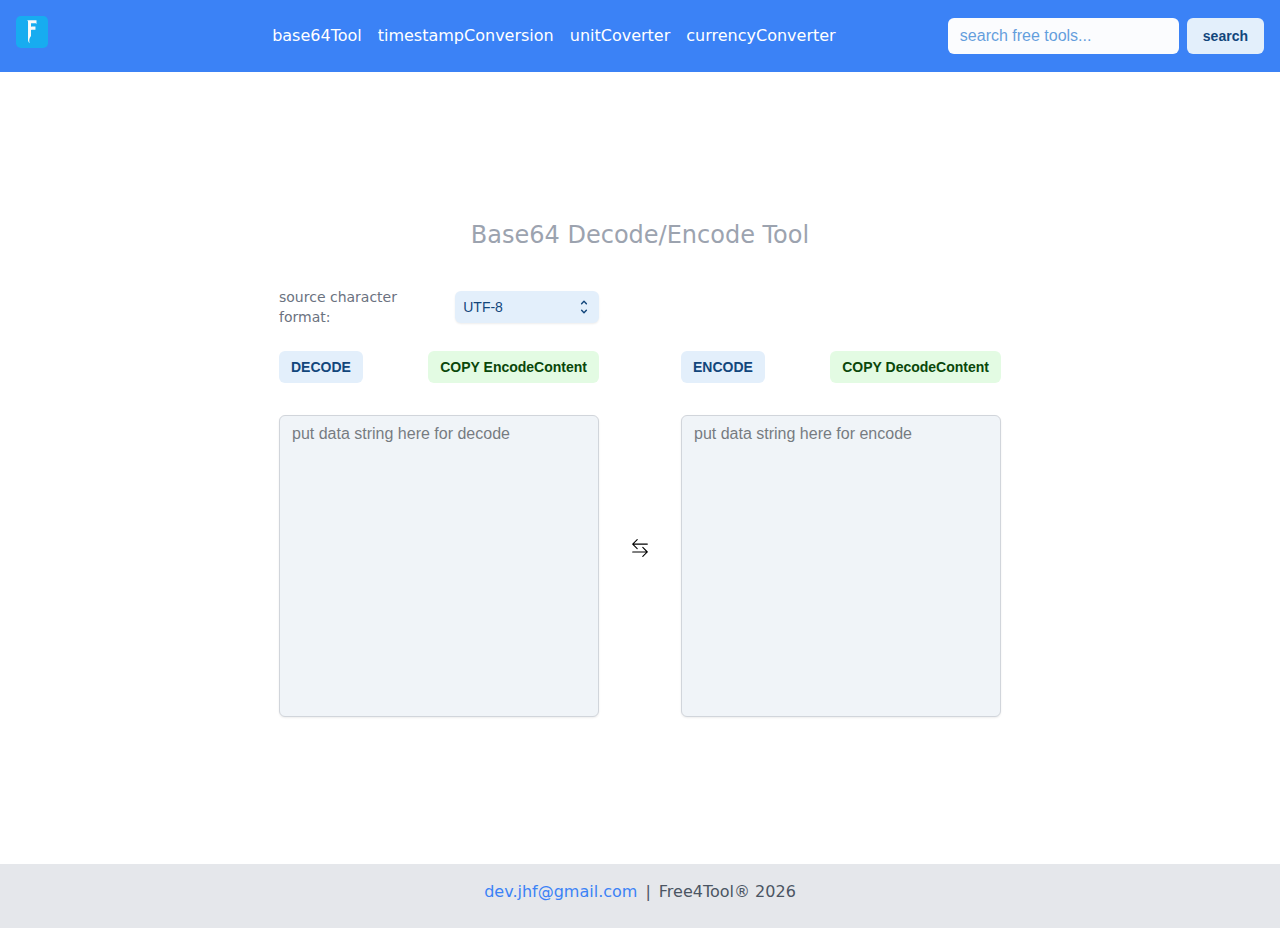
<file: currencyConverter/index.html>
<!DOCTYPE html><html lang="en"><head><meta charset="UTF-8"><link href="/assets/free4tool-0a7cef27.svg" rel="icon" type="image/svg+xml"><script src="https://pagead2.googlesyndication.com/pagead/managed/js/adsense/m202409250101/show_ads_impl.js?bust=31087564"></script><script src="https://pagead2.googlesyndication.com/pagead/js/adsbygoogle.js?client=ca-pub-5149896649365256" crossorigin="anonymous" async data-checked-head="true"></script><meta content="width=device-width,initial-scale=1" name="viewport"><title>free4tool</title><script src="/assets/index-efa2a47a.js" crossorigin="" type="module"></script><link href="/assets/index-e0b6cf20.css" rel="stylesheet"><link href="https://pagead2.googlesyndication.com" rel="preconnect"><meta content="[base64]" http-equiv="origin-trial"><meta content="Amm8/NmvvQfhwCib6I7ZsmUxiSCfOxWxHayJwyU1r3gRIItzr7bNQid6O8ZYaE1GSQTa69WwhPC9flq/oYkRBwsAAACCeyJvcmlnaW4iOiJodHRwczovL2dvb2dsZXN5bmRpY2F0aW9uLmNvbTo0NDMiLCJmZWF0dXJlIjoiV2ViVmlld1hSZXF1ZXN0ZWRXaXRoRGVwcmVjYXRpb24iLCJleHBpcnkiOjE3NTgwNjcxOTksImlzU3ViZG9tYWluIjp0cnVlfQ==" http-equiv="origin-trial"><meta content="A9uiHDzQFAhqALUhTgTYJcz9XrGH2y0/9AORwCSapUO/f7Uh7ysIzyszNkuWDLqNYg8446Uj48XIstBW1qv/wAQAAACNeyJvcmlnaW4iOiJodHRwczovL2RvdWJsZWNsaWNrLm5ldDo0NDMiLCJmZWF0dXJlIjoiRmxlZGdlQmlkZGluZ0FuZEF1Y3Rpb25TZXJ2ZXIiLCJleHBpcnkiOjE3Mjc4MjcxOTksImlzU3ViZG9tYWluIjp0cnVlLCJpc1RoaXJkUGFydHkiOnRydWV9" http-equiv="origin-trial"><meta content="A9R+gkZL3TWq+Z7RJ2L0c7ZN7FZD5z4mHmVvjrPitg/[base64]" http-equiv="origin-trial"><style data-emotion="css" data-s="">.css-1097g5g{--Input-radius:var(--joy-radius-sm, 6px);--Input-gap:0.5rem;--Input-placeholderColor:inherit;--Input-placeholderOpacity:0.64;--Input-decoratorColor:var(--joy-palette-text-icon, var(--joy-palette-neutral-500, #636B74));--Input-focused:0;--Input-focusedThickness:var(--joy-focus-thickness, 2px);--Input-focusedHighlight:var(--joy-palette-primary-500, #0B6BCB);--Input-minHeight:2.25rem;--Input-paddingInline:0.75rem;--Input-decoratorChildHeight:min(1.75rem, var(--Input-minHeight));--Icon-fontSize:var(--joy-fontSize-xl2, 1.5rem);--Input-decoratorChildOffset:min(calc(var(--Input-paddingInline) - (var(--Input-minHeight) - 2 * var(--variant-borderWidth, 0px) - var(--Input-decoratorChildHeight)) / 2), var(--Input-paddingInline));--_Input-paddingBlock:max((var(--Input-minHeight) - 2 * var(--variant-borderWidth, 0px) - var(--Input-decoratorChildHeight)) / 2, 0px);--Input-decoratorChildRadius:max(var(--Input-radius) - var(--variant-borderWidth, 0px) - var(--_Input-paddingBlock), min(var(--_Input-paddingBlock) + var(--variant-borderWidth, 0px), var(--Input-radius) / 2));--Button-minHeight:var(--Input-decoratorChildHeight);--Button-paddingBlock:0px;--IconButton-size:var(--Input-decoratorChildHeight);--Button-radius:var(--Input-decoratorChildRadius);--IconButton-radius:var(--Input-decoratorChildRadius);box-sizing:border-box;min-width:0;min-height:var(--Input-minHeight);cursor:text;position:relative;display:flex;padding-inline:var(--Input-paddingInline);border-radius:var(--Input-radius);font-family:var(--joy-fontFamily-body, "Inter", var(--joy-fontFamily-fallback, -apple-system, BlinkMacSystemFont, "Segoe UI", Roboto, Helvetica, Arial, sans-serif, "Apple Color Emoji", "Segoe UI Emoji", "Segoe UI Symbol"));font-size:var(--joy-fontSize-md,1rem);line-height:var(--joy-lineHeight-md,1.5);color:var(--variant-plainColor,var(--joy-palette-primary-plainColor,var(--joy-palette-primary-500,#0b6bcb)));--variant-borderWidth:0px;background-color:var(--joy-palette-background-surface,var(--joy-palette-neutral-50,#fbfcfe))}.css-1097g5g:not([data-skip-inverted-colors]){--_Input-focusedHighlight:var(--joy-palette-primary-500, #0B6BCB);--Input-focusedHighlight:var(--_Input-focusedHighlight, var(--joy-palette-focusVisible, var(--joy-palette-primary-500, #0B6BCB)))}.css-1097g5g::before{box-sizing:border-box;content:"";display:block;position:absolute;pointer-events:none;inset:0;z-index:1;border-radius:inherit;margin:calc(var(--variant-borderWidth,0px) * -1);box-shadow:var(--Input-focusedInset,inset) 0 0 0 calc(var(--Input-focused) * var(--Input-focusedThickness)) var(--Input-focusedHighlight)}.css-1097g5g.Mui-disabled{pointer-events:none;cursor:default;--Icon-color:currentColor;color:var(--variant-plainDisabledColor,var(--joy-palette-primary-plainDisabledColor,var(--joy-palette-neutral-400,#9fa6ad)))}.css-1097g5g:focus-within::before{--Input-focused:1}.css-1u0jcuo{border:none;min-width:0;outline:0;padding:0;flex:1 1 0%;color:inherit;background-color:transparent;font-family:inherit;font-size:inherit;font-style:inherit;font-weight:inherit;line-height:inherit;text-overflow:ellipsis}.css-1u0jcuo:-webkit-autofill{margin-inline-start:calc(-1 * var(--Input-paddingInline));padding-inline-start:var(--Input-paddingInline);border-top-left-radius:calc(var(--Input-radius) - var(--variant-borderWidth,0px));border-bottom-left-radius:calc(var(--Input-radius) - var(--variant-borderWidth,0px));margin-inline-end:calc(-1 * var(--Input-paddingInline));padding-inline-end:var(--Input-paddingInline);border-top-right-radius:calc(var(--Input-radius) - var(--variant-borderWidth,0px));border-bottom-right-radius:calc(var(--Input-radius) - var(--variant-borderWidth,0px))}.css-1u0jcuo::-webkit-input-placeholder{color:var(--Input-placeholderColor);opacity:var(--Input-placeholderOpacity)}.css-swozrw{--Icon-margin:initial;--Icon-color:currentColor;--Icon-fontSize:var(--joy-fontSize-xl, 1.25rem);--CircularProgress-size:20px;--CircularProgress-thickness:2px;--Button-gap:0.5rem;min-height:var(--Button-minHeight,2.25rem);font-size:var(--joy-fontSize-sm,.875rem);padding-block:var(--Button-paddingBlock,.375rem);padding-inline:1rem;-webkit-tap-highlight-color:transparent;box-sizing:border-box;border-radius:var(--Button-radius,var(--joy-radius-sm,6px));margin:var(--Button-margin);border:none;cursor:pointer;user-select:none;display:inline-flex;-webkit-box-align:center;align-items:center;-webkit-box-pack:center;justify-content:center;position:relative;text-decoration:none;font-family:var(--joy-fontFamily-body, "Inter", var(--joy-fontFamily-fallback, -apple-system, BlinkMacSystemFont, "Segoe UI", Roboto, Helvetica, Arial, sans-serif, "Apple Color Emoji", "Segoe UI Emoji", "Segoe UI Symbol"));font-weight:var(--joy-fontWeight-lg,600);line-height:var(--joy-lineHeight-md,1.5);--variant-borderWidth:0px;color:var(--variant-softColor,var(--joy-palette-primary-softColor,var(--joy-palette-primary-700,#12467b)));background-color:var(--variant-softBg,var(--joy-palette-primary-softBg,var(--joy-palette-primary-100,#e3effb)))}.css-swozrw.Mui-focusVisible,.css-swozrw:focus-visible{outline-offset:var(--focus-outline-offset,var(--joy-focus-thickness,2px));outline:var(--joy-focus-thickness,2px) solid var(--joy-palette-focusVisible,#0b6bcb)}@media (hover:hover){.css-swozrw:hover{background-color:var(--variant-softHoverBg,var(--joy-palette-primary-softHoverBg,var(--joy-palette-primary-200,#c7dff7)))}}.css-swozrw:active,.css-swozrw[aria-pressed=true]{color:var(--variant-softActiveColor,var(--joy-palette-primary-softActiveColor,var(--joy-palette-primary-800,#0a2744)));background-color:var(--variant-softActiveBg,var(--joy-palette-primary-softActiveBg,var(--joy-palette-primary-300,#97c3f0)))}.css-swozrw.Mui-disabled{pointer-events:none;cursor:default;--Icon-color:currentColor;color:var(--variant-softDisabledColor,var(--joy-palette-primary-softDisabledColor,var(--joy-palette-neutral-400,#9fa6ad)));background-color:var(--variant-softDisabledBg,var(--joy-palette-primary-softDisabledBg,var(--joy-palette-neutral-50,#fbfcfe)))}.css-swozrw.MuiButton-loading{color:transparent}</style><link href="https://googleads.g.doubleclick.net" rel="preconnect"><link href="https://tpc.googlesyndication.com" rel="preconnect"><link href="https://www.google.com" rel="preconnect"><link href="https://api.frankfurter.app" rel="preconnect"></head><body><div id="root"><nav class="bg-blue-500 p-4 flex justify-between items-center"><div class="text-white text-2xl font-bold"><a class="hover:text-yellow-300" href="/"><span class="_Logo_12cj1_1"></span></a></div><div class="text-white ml-32"><a class="mr-4 hover:text-yellow-300 border-b-2 border-transparent hover:border-yellow-300" href="/base64Tool">base64Tool</a><a class="mr-4 hover:text-yellow-300 border-b-2 border-transparent hover:border-yellow-300" href="/timestampConversion">timestampConversion</a><a class="mr-4 hover:text-yellow-300 border-b-2 border-transparent hover:border-yellow-300" href="/unitCoverter">unitCoverter</a><a class="mr-4 hover:text-yellow-300 border-b-2 border-transparent hover:border-yellow-300" href="/currencyConverter">currencyConverter</a></div><div class="flex"><div class="MuiInput-root MuiInput-variantPlain MuiInput-colorPrimary MuiInput-sizeMd mr-2 css-1097g5g"><input class="MuiInput-input css-1u0jcuo" placeholder="search free tools..." type="text" value=""></div><button class="MuiButton-root MuiButton-variantSoft MuiButton-colorPrimary MuiButton-sizeMd css-swozrw" type="button">search</button></div></nav><div class="min-h-[88vh] flex justify-center items-center"><div class="p-6 max-w-md mx-auto bg-white rounded-xl shadow-md space-y-4"><h1 class="text-gray-400 text-2xl text-center">Currency Converter</h1><div class="space-y-4"><div><label class="block text-gray-700">Amount:</label><input class="mt-1 block w-full px-3 py-2 border border-gray-300 rounded-md shadow-sm focus:outline-none focus:ring-blue-500 focus:border-blue-500" placeholder="Enter amount" type="text" value="1"></div><div class="grid grid-cols-2 gap-4"><div><label class="block text-gray-700">From Currency:</label><select class="mt-1 block w-full px-3 py-2 border border-gray-300 rounded-md shadow-sm focus:outline-none focus:ring-blue-500 focus:border-blue-500"><option value="USD" selected>USD</option><option value="EUR">EUR</option><option value="AUD">AUD</option><option value="BGN">BGN</option><option value="BRL">BRL</option><option value="CAD">CAD</option><option value="CHF">CHF</option><option value="CNY">CNY</option><option value="CZK">CZK</option><option value="DKK">DKK</option><option value="GBP">GBP</option><option value="HKD">HKD</option><option value="HUF">HUF</option><option value="IDR">IDR</option><option value="ILS">ILS</option><option value="INR">INR</option><option value="ISK">ISK</option><option value="JPY">JPY</option><option value="KRW">KRW</option><option value="MXN">MXN</option><option value="MYR">MYR</option><option value="NOK">NOK</option><option value="NZD">NZD</option><option value="PHP">PHP</option><option value="PLN">PLN</option><option value="RON">RON</option><option value="SEK">SEK</option><option value="SGD">SGD</option><option value="THB">THB</option><option value="TRY">TRY</option><option value="ZAR">ZAR</option></select></div><div><label class="block text-gray-700">To Currency:</label><select class="mt-1 block w-full px-3 py-2 border border-gray-300 rounded-md shadow-sm focus:outline-none focus:ring-blue-500 focus:border-blue-500"><option value="USD">USD</option><option value="EUR" selected>EUR</option><option value="AUD">AUD</option><option value="BGN">BGN</option><option value="BRL">BRL</option><option value="CAD">CAD</option><option value="CHF">CHF</option><option value="CNY">CNY</option><option value="CZK">CZK</option><option value="DKK">DKK</option><option value="GBP">GBP</option><option value="HKD">HKD</option><option value="HUF">HUF</option><option value="IDR">IDR</option><option value="ILS">ILS</option><option value="INR">INR</option><option value="ISK">ISK</option><option value="JPY">JPY</option><option value="KRW">KRW</option><option value="MXN">MXN</option><option value="MYR">MYR</option><option value="NOK">NOK</option><option value="NZD">NZD</option><option value="PHP">PHP</option><option value="PLN">PLN</option><option value="RON">RON</option><option value="SEK">SEK</option><option value="SGD">SGD</option><option value="THB">THB</option><option value="TRY">TRY</option><option value="ZAR">ZAR</option></select></div></div><div class="mt-4 text-xl w-120 font-bold text-center">1 USD = 0.90 EUR</div><div class="text-center text-gray-500"><p>Exchange Rate: 1 USD = 0.89622 EUR</p><p>Last Updated: 2024-09-27</p></div></div></div></div><footer class="bg-gray-200 p-4 text-gray-600 text-center flex justify-center"><div class="mb-2"><a class="text-blue-500 hover:underline" href="mailto:dev.jhf@gmail.com">dev.jhf@gmail.com</a></div><div class="mx-2">|</div><div>Free4Tool® 2024</div></footer></div><ins class="adsbygoogle adsbygoogle-noablate" data-ad-status="unfilled" data-adsbygoogle-status="done" style="display:none!important"><div id="aswift_0_host" style="border:none;height:0;width:0;margin:0;padding:0;position:relative;visibility:visible;background-color:transparent;display:inline-block"><iframe src="https://googleads.g.doubleclick.net/pagead/ads?client=ca-pub-5149896649365256&output=html&adk=1812271804&adf=3025194257&abgtt=6&lmt=1727705440&plat=3%3A65536%2C4%3A65536%2C9%3A32768%2C16%3A8388608%2C17%3A32%2C24%3A32%2C25%3A32%2C30%3A1048576%2C32%3A32%2C41%3A32%2C42%3A32&format=0x0&url=http%3A%2F%2Flocalhost%3A45678%2FcurrencyConverter&pra=5&wgl=1&aihb=0&asro=0&ailel=1~2~4~6~7~8~9~10~11~12~13~14~15~16~17~18~19~20~21~24~29~30~34&aiael=1~2~4~6~7~8~9~10~11~12~13~14~15~16~17~18~19~20~21~24~29~30~34&aifxl=29_18~30_19&aiixl=29_5~30_6&aslmct=0.7&asamct=0.7&aipecl=1&uach=WyIiLCIiLCIiLCIiLCIiLG51bGwsMCxudWxsLCIiLG51bGwsMF0.&dt=1727705449951&bpp=5&bdt=67&idt=119&shv=r20240925&mjsv=m202409250101&ptt=9&saldr=aa&abxe=1&cookie_enabled=1&eoidce=1&nras=1&correlator=7367256408752&frm=20&pv=2&u_tz=480&u_his=2&u_h=1117&u_w=1728&u_ah=1117&u_aw=1728&u_cd=30&u_sd=1&dmc=8&adx=-12245933&ady=-12245933&biw=480&bih=850&scr_x=0&scr_y=0&eid=44759876%2C44759927%2C44759842%2C31087425%2C31087428%2C31087435%2C31087438%2C44795921%2C95331687%2C31087564%2C95335245&oid=2&pvsid=3912740568834845&tmod=1602561633&uas=3&nvt=1&fsapi=1&fc=1920&brdim=0%2C0%2C0%2C0%2C1728%2C0%2C0%2C0%2C480%2C850&vis=1&rsz=%7C%7Cs%7C&abl=NS&fu=33792&bc=31&bz=0&ifi=1&uci=a!1&fsb=1&dtd=216" style="left:0;position:absolute;top:0;border:0;width:undefinedpx;height:undefinedpx" id="aswift_0" name="aswift_0" allowtransparency="true" aria-label="Advertisement" data-google-container-id="a!1" data-load-complete="true" frameborder="0" hspace="0" marginheight="0" marginwidth="0" sandbox="allow-forms allow-popups allow-popups-to-escape-sandbox allow-same-origin allow-scripts allow-top-navigation-by-user-activation" scrolling="no" tabindex="0" title="Advertisement" vspace="0"></iframe></div></ins><iframe src="https://www.google.com/recaptcha/api2/aframe" style="display:none" height="0" width="0"></iframe></body><iframe src="https://googleads.g.doubleclick.net/pagead/html/r20240925/r20190131/zrt_lookup.html" style="display:none" id="google_esf" name="google_esf"></iframe></html>
</file>
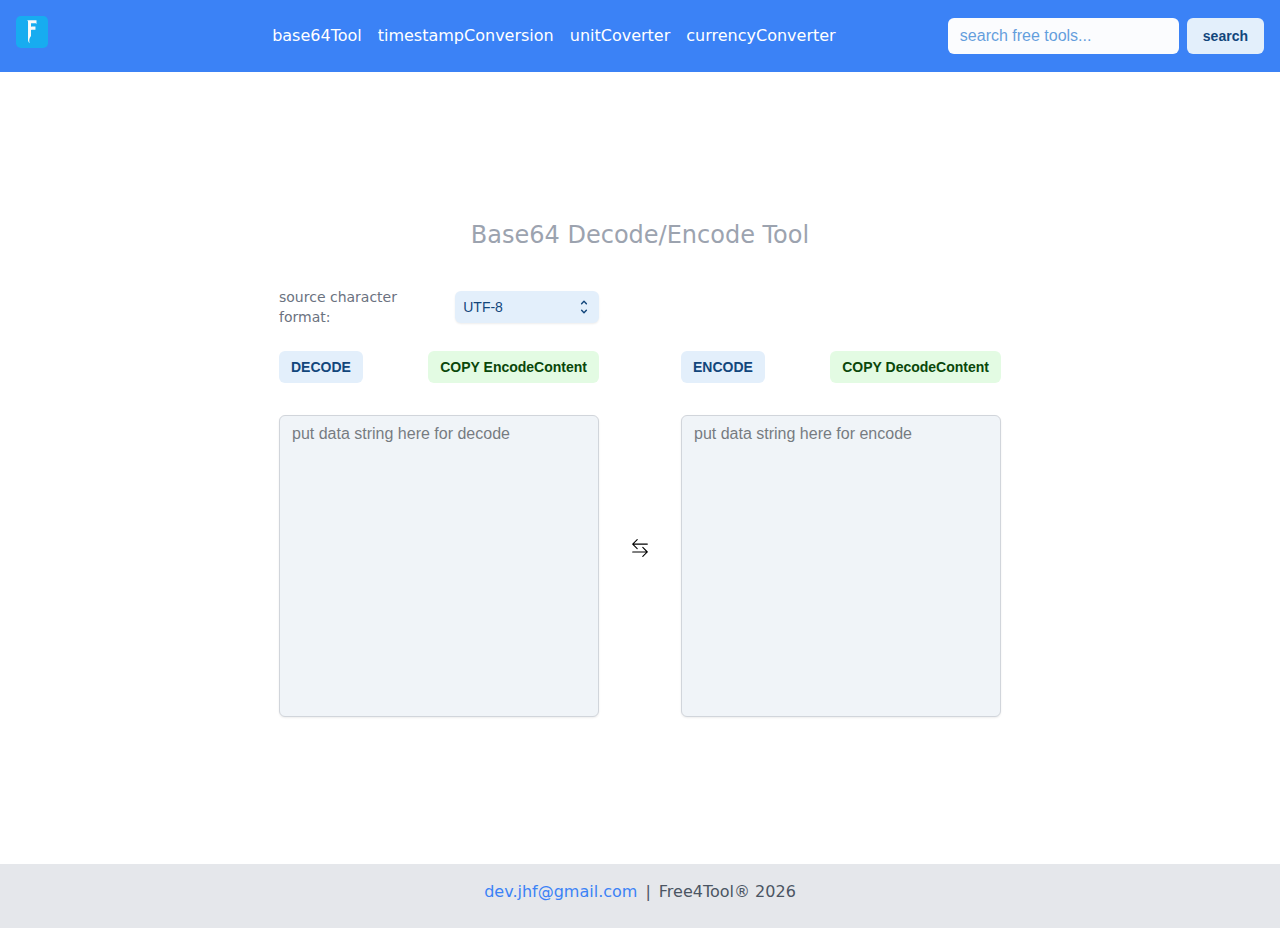
<file: timestampConversion/index.html>
<!DOCTYPE html><html lang="en"><head><meta charset="UTF-8"><link href="/assets/free4tool-0a7cef27.svg" rel="icon" type="image/svg+xml"><script src="https://pagead2.googlesyndication.com/pagead/managed/js/adsense/m202409250101/show_ads_impl.js?bust=31087564"></script><script src="https://pagead2.googlesyndication.com/pagead/js/adsbygoogle.js?client=ca-pub-5149896649365256" crossorigin="anonymous" async data-checked-head="true"></script><meta content="width=device-width,initial-scale=1" name="viewport"><title>free4tool</title><script src="/assets/index-efa2a47a.js" crossorigin="" type="module"></script><link href="/assets/index-e0b6cf20.css" rel="stylesheet"><link href="https://pagead2.googlesyndication.com" rel="preconnect"><meta content="[base64]" http-equiv="origin-trial"><meta content="Amm8/NmvvQfhwCib6I7ZsmUxiSCfOxWxHayJwyU1r3gRIItzr7bNQid6O8ZYaE1GSQTa69WwhPC9flq/oYkRBwsAAACCeyJvcmlnaW4iOiJodHRwczovL2dvb2dsZXN5bmRpY2F0aW9uLmNvbTo0NDMiLCJmZWF0dXJlIjoiV2ViVmlld1hSZXF1ZXN0ZWRXaXRoRGVwcmVjYXRpb24iLCJleHBpcnkiOjE3NTgwNjcxOTksImlzU3ViZG9tYWluIjp0cnVlfQ==" http-equiv="origin-trial"><meta content="A9uiHDzQFAhqALUhTgTYJcz9XrGH2y0/9AORwCSapUO/f7Uh7ysIzyszNkuWDLqNYg8446Uj48XIstBW1qv/wAQAAACNeyJvcmlnaW4iOiJodHRwczovL2RvdWJsZWNsaWNrLm5ldDo0NDMiLCJmZWF0dXJlIjoiRmxlZGdlQmlkZGluZ0FuZEF1Y3Rpb25TZXJ2ZXIiLCJleHBpcnkiOjE3Mjc4MjcxOTksImlzU3ViZG9tYWluIjp0cnVlLCJpc1RoaXJkUGFydHkiOnRydWV9" http-equiv="origin-trial"><meta content="A9R+gkZL3TWq+Z7RJ2L0c7ZN7FZD5z4mHmVvjrPitg/[base64]" http-equiv="origin-trial"><link href="/assets/TimestampConversion-c2c5adb2.js" rel="modulepreload" as="script" crossorigin=""><link href="/assets/Snackbar-18fc1d13.js" rel="modulepreload" as="script" crossorigin=""><style data-emotion="css-global" data-s="">@-webkit-keyframes mui-auto-fill{0%{display:block}}@keyframes mui-auto-fill{0%{display:block}}@-webkit-keyframes mui-auto-fill-cancel{0%{display:block}}@keyframes mui-auto-fill-cancel{0%{display:block}}</style><style data-emotion="css-global" data-s="">@-webkit-keyframes mui-auto-fill{0%{display:block}}@keyframes mui-auto-fill{0%{display:block}}@-webkit-keyframes mui-auto-fill-cancel{0%{display:block}}@keyframes mui-auto-fill-cancel{0%{display:block}}</style><style data-emotion="css" data-s="">.css-1097g5g{--Input-radius:var(--joy-radius-sm, 6px);--Input-gap:0.5rem;--Input-placeholderColor:inherit;--Input-placeholderOpacity:0.64;--Input-decoratorColor:var(--joy-palette-text-icon, var(--joy-palette-neutral-500, #636B74));--Input-focused:0;--Input-focusedThickness:var(--joy-focus-thickness, 2px);--Input-focusedHighlight:var(--joy-palette-primary-500, #0B6BCB);--Input-minHeight:2.25rem;--Input-paddingInline:0.75rem;--Input-decoratorChildHeight:min(1.75rem, var(--Input-minHeight));--Icon-fontSize:var(--joy-fontSize-xl2, 1.5rem);--Input-decoratorChildOffset:min(calc(var(--Input-paddingInline) - (var(--Input-minHeight) - 2 * var(--variant-borderWidth, 0px) - var(--Input-decoratorChildHeight)) / 2), var(--Input-paddingInline));--_Input-paddingBlock:max((var(--Input-minHeight) - 2 * var(--variant-borderWidth, 0px) - var(--Input-decoratorChildHeight)) / 2, 0px);--Input-decoratorChildRadius:max(var(--Input-radius) - var(--variant-borderWidth, 0px) - var(--_Input-paddingBlock), min(var(--_Input-paddingBlock) + var(--variant-borderWidth, 0px), var(--Input-radius) / 2));--Button-minHeight:var(--Input-decoratorChildHeight);--Button-paddingBlock:0px;--IconButton-size:var(--Input-decoratorChildHeight);--Button-radius:var(--Input-decoratorChildRadius);--IconButton-radius:var(--Input-decoratorChildRadius);box-sizing:border-box;min-width:0;min-height:var(--Input-minHeight);cursor:text;position:relative;display:flex;padding-inline:var(--Input-paddingInline);border-radius:var(--Input-radius);font-family:var(--joy-fontFamily-body, "Inter", var(--joy-fontFamily-fallback, -apple-system, BlinkMacSystemFont, "Segoe UI", Roboto, Helvetica, Arial, sans-serif, "Apple Color Emoji", "Segoe UI Emoji", "Segoe UI Symbol"));font-size:var(--joy-fontSize-md,1rem);line-height:var(--joy-lineHeight-md,1.5);color:var(--variant-plainColor,var(--joy-palette-primary-plainColor,var(--joy-palette-primary-500,#0b6bcb)));--variant-borderWidth:0px;background-color:var(--joy-palette-background-surface,var(--joy-palette-neutral-50,#fbfcfe))}.css-1097g5g:not([data-skip-inverted-colors]){--_Input-focusedHighlight:var(--joy-palette-primary-500, #0B6BCB);--Input-focusedHighlight:var(--_Input-focusedHighlight, var(--joy-palette-focusVisible, var(--joy-palette-primary-500, #0B6BCB)))}.css-1097g5g::before{box-sizing:border-box;content:"";display:block;position:absolute;pointer-events:none;inset:0;z-index:1;border-radius:inherit;margin:calc(var(--variant-borderWidth,0px) * -1);box-shadow:var(--Input-focusedInset,inset) 0 0 0 calc(var(--Input-focused) * var(--Input-focusedThickness)) var(--Input-focusedHighlight)}.css-1097g5g.Mui-disabled{pointer-events:none;cursor:default;--Icon-color:currentColor;color:var(--variant-plainDisabledColor,var(--joy-palette-primary-plainDisabledColor,var(--joy-palette-neutral-400,#9fa6ad)))}.css-1097g5g:focus-within::before{--Input-focused:1}.css-1u0jcuo{border:none;min-width:0;outline:0;padding:0;flex:1 1 0%;color:inherit;background-color:transparent;font-family:inherit;font-size:inherit;font-style:inherit;font-weight:inherit;line-height:inherit;text-overflow:ellipsis}.css-1u0jcuo:-webkit-autofill{margin-inline-start:calc(-1 * var(--Input-paddingInline));padding-inline-start:var(--Input-paddingInline);border-top-left-radius:calc(var(--Input-radius) - var(--variant-borderWidth,0px));border-bottom-left-radius:calc(var(--Input-radius) - var(--variant-borderWidth,0px));margin-inline-end:calc(-1 * var(--Input-paddingInline));padding-inline-end:var(--Input-paddingInline);border-top-right-radius:calc(var(--Input-radius) - var(--variant-borderWidth,0px));border-bottom-right-radius:calc(var(--Input-radius) - var(--variant-borderWidth,0px))}.css-1u0jcuo::-webkit-input-placeholder{color:var(--Input-placeholderColor);opacity:var(--Input-placeholderOpacity)}.css-swozrw{--Icon-margin:initial;--Icon-color:currentColor;--Icon-fontSize:var(--joy-fontSize-xl, 1.25rem);--CircularProgress-size:20px;--CircularProgress-thickness:2px;--Button-gap:0.5rem;min-height:var(--Button-minHeight,2.25rem);font-size:var(--joy-fontSize-sm,.875rem);padding-block:var(--Button-paddingBlock,.375rem);padding-inline:1rem;-webkit-tap-highlight-color:transparent;box-sizing:border-box;border-radius:var(--Button-radius,var(--joy-radius-sm,6px));margin:var(--Button-margin);border:none;cursor:pointer;user-select:none;display:inline-flex;-webkit-box-align:center;align-items:center;-webkit-box-pack:center;justify-content:center;position:relative;text-decoration:none;font-family:var(--joy-fontFamily-body, "Inter", var(--joy-fontFamily-fallback, -apple-system, BlinkMacSystemFont, "Segoe UI", Roboto, Helvetica, Arial, sans-serif, "Apple Color Emoji", "Segoe UI Emoji", "Segoe UI Symbol"));font-weight:var(--joy-fontWeight-lg,600);line-height:var(--joy-lineHeight-md,1.5);--variant-borderWidth:0px;color:var(--variant-softColor,var(--joy-palette-primary-softColor,var(--joy-palette-primary-700,#12467b)));background-color:var(--variant-softBg,var(--joy-palette-primary-softBg,var(--joy-palette-primary-100,#e3effb)))}.css-swozrw.Mui-focusVisible,.css-swozrw:focus-visible{outline-offset:var(--focus-outline-offset,var(--joy-focus-thickness,2px));outline:var(--joy-focus-thickness,2px) solid var(--joy-palette-focusVisible,#0b6bcb)}@media (hover:hover){.css-swozrw:hover{background-color:var(--variant-softHoverBg,var(--joy-palette-primary-softHoverBg,var(--joy-palette-primary-200,#c7dff7)))}}.css-swozrw:active,.css-swozrw[aria-pressed=true]{color:var(--variant-softActiveColor,var(--joy-palette-primary-softActiveColor,var(--joy-palette-primary-800,#0a2744)));background-color:var(--variant-softActiveBg,var(--joy-palette-primary-softActiveBg,var(--joy-palette-primary-300,#97c3f0)))}.css-swozrw.Mui-disabled{pointer-events:none;cursor:default;--Icon-color:currentColor;color:var(--variant-softDisabledColor,var(--joy-palette-primary-softDisabledColor,var(--joy-palette-neutral-400,#9fa6ad)));background-color:var(--variant-softDisabledBg,var(--joy-palette-primary-softDisabledBg,var(--joy-palette-neutral-50,#fbfcfe)))}.css-swozrw.MuiButton-loading{color:transparent}.css-1u0h3mu{display:inline-flex;flex-direction:column;position:relative;min-width:0;padding:0;margin:16px 0 8px;border:0;vertical-align:top;width:100%}.css-1jeas20{display:block;transform-origin:left top;white-space:nowrap;overflow:hidden;text-overflow:ellipsis;max-width:calc(133% - 32px);position:absolute;left:0;top:0;transform:translate(14px,-9px) scale(.75);transition:color .2s cubic-bezier(0,0,.2,1) 0s,transform .2s cubic-bezier(0,0,.2,1) 0s,max-width .2s cubic-bezier(0,0,.2,1) 0s;z-index:1;pointer-events:auto;user-select:none}.css-1ald77x{color:rgba(0,0,0,.6);font-family:Roboto,Helvetica,Arial,sans-serif;font-weight:400;font-size:1rem;line-height:1.4375em;letter-spacing:.00938em;padding:0;display:block;transform-origin:left top;white-space:nowrap;overflow:hidden;text-overflow:ellipsis;max-width:calc(133% - 32px);position:absolute;left:0;top:0;transform:translate(14px,-9px) scale(.75);transition:color .2s cubic-bezier(0,0,.2,1) 0s,transform .2s cubic-bezier(0,0,.2,1) 0s,max-width .2s cubic-bezier(0,0,.2,1) 0s;z-index:1;pointer-events:auto;user-select:none}.css-1ald77x.Mui-focused{color:#1976d2}.css-1ald77x.Mui-disabled{color:rgba(0,0,0,.38)}.css-1ald77x.Mui-error{color:#d32f2f}.css-1bp1ao6{font-family:Roboto,Helvetica,Arial,sans-serif;font-weight:400;font-size:1rem;line-height:1.4375em;letter-spacing:.00938em;color:rgba(0,0,0,.87);box-sizing:border-box;cursor:text;display:inline-flex;-webkit-box-align:center;align-items:center;width:100%;position:relative;border-radius:4px}.css-1bp1ao6.Mui-disabled{color:rgba(0,0,0,.38);cursor:default}.css-1bp1ao6:hover .MuiOutlinedInput-notchedOutline{border-color:rgba(0,0,0,.87)}@media (hover:none){.css-1bp1ao6:hover .MuiOutlinedInput-notchedOutline{border-color:rgba(0,0,0,.23)}}.css-1bp1ao6.Mui-focused .MuiOutlinedInput-notchedOutline{border-color:#1976d2;border-width:2px}.css-1bp1ao6.Mui-error .MuiOutlinedInput-notchedOutline{border-color:#d32f2f}.css-1bp1ao6.Mui-disabled .MuiOutlinedInput-notchedOutline{border-color:rgba(0,0,0,.26)}.css-1x5jdmq{font:inherit;letter-spacing:inherit;color:currentcolor;border:0;box-sizing:content-box;background:0 0;height:1.4375em;margin:0;-webkit-tap-highlight-color:transparent;display:block;min-width:0;width:100%;animation-name:mui-auto-fill-cancel;animation-duration:10ms;padding:16.5px 14px}.css-1x5jdmq::-webkit-input-placeholder{color:currentcolor;opacity:.42;transition:opacity .2s cubic-bezier(.4,0,.2,1) 0s}.css-1x5jdmq:focus{outline:0}.css-1x5jdmq:invalid{box-shadow:none}.css-1x5jdmq::-webkit-search-decoration{appearance:none}label[data-shrink=false]+.MuiInputBase-formControl .css-1x5jdmq::-webkit-input-placeholder{opacity:0!important}label[data-shrink=false]+.MuiInputBase-formControl .css-1x5jdmq:focus::-webkit-input-placeholder{opacity:.42}.css-1x5jdmq.Mui-disabled{opacity:1;-webkit-text-fill-color:rgba(0,0,0,.38)}.css-1x5jdmq:-webkit-autofill{animation-duration:5000s;animation-name:mui-auto-fill}.css-1x5jdmq:-webkit-autofill{border-radius:inherit}.css-19w1uun{border-color:rgba(0,0,0,.23)}.css-igs3ac{text-align:left;position:absolute;inset:-5px 0 0;margin:0;padding:0 8px;pointer-events:none;border-radius:inherit;border-style:solid;border-width:1px;overflow:hidden;min-width:0;border-color:rgba(0,0,0,.23)}.css-14lo706{float:unset;width:auto;overflow:hidden;display:block;padding:0;height:11px;font-size:.75em;visibility:hidden;max-width:100%;transition:max-width .1s cubic-bezier(0,0,.2,1) 50ms;white-space:nowrap}.css-14lo706>span{padding-left:5px;padding-right:5px;display:inline-block;opacity:0;visibility:visible}.css-fvipm8{font-family:Roboto,Helvetica,Arial,sans-serif;font-weight:400;font-size:1rem;line-height:1.4375em;letter-spacing:.00938em;color:rgba(0,0,0,.87);box-sizing:border-box;cursor:text;display:inline-flex;-webkit-box-align:center;align-items:center;position:relative;border-radius:4px}.css-fvipm8.Mui-disabled{color:rgba(0,0,0,.38);cursor:default}.css-fvipm8:hover .MuiOutlinedInput-notchedOutline{border-color:rgba(0,0,0,.87)}@media (hover:none){.css-fvipm8:hover .MuiOutlinedInput-notchedOutline{border-color:rgba(0,0,0,.23)}}.css-fvipm8.Mui-focused .MuiOutlinedInput-notchedOutline{border-color:#1976d2;border-width:2px}.css-fvipm8.Mui-error .MuiOutlinedInput-notchedOutline{border-color:#d32f2f}.css-fvipm8.Mui-disabled .MuiOutlinedInput-notchedOutline{border-color:rgba(0,0,0,.26)}.css-qiwgdb{appearance:none;user-select:none;border-radius:4px;cursor:pointer;font:inherit;letter-spacing:inherit;color:currentcolor;border:0;box-sizing:content-box;background:0 0;height:1.4375em;margin:0;-webkit-tap-highlight-color:transparent;display:block;min-width:0;width:100%;animation-name:mui-auto-fill-cancel;animation-duration:10ms;padding:16.5px 14px}.css-qiwgdb:focus{border-radius:4px}.css-qiwgdb.Mui-disabled{cursor:default}.css-qiwgdb[multiple]{height:auto}.css-qiwgdb:not([multiple]) optgroup,.css-qiwgdb:not([multiple]) option{background-color:#fff}.css-qiwgdb.css-qiwgdb.css-qiwgdb{padding-right:32px}.css-qiwgdb.MuiSelect-select{height:auto;min-height:1.4375em;text-overflow:ellipsis;white-space:nowrap;overflow:hidden}.css-qiwgdb::-webkit-input-placeholder{color:currentcolor;opacity:.42;transition:opacity .2s cubic-bezier(.4,0,.2,1) 0s}.css-qiwgdb:focus{outline:0}.css-qiwgdb:invalid{box-shadow:none}.css-qiwgdb::-webkit-search-decoration{appearance:none}label[data-shrink=false]+.MuiInputBase-formControl .css-qiwgdb::-webkit-input-placeholder{opacity:0!important}label[data-shrink=false]+.MuiInputBase-formControl .css-qiwgdb:focus::-webkit-input-placeholder{opacity:.42}.css-qiwgdb.Mui-disabled{opacity:1;-webkit-text-fill-color:rgba(0,0,0,.38)}.css-qiwgdb:-webkit-autofill{animation-duration:5000s;animation-name:mui-auto-fill}.css-qiwgdb:-webkit-autofill{border-radius:inherit}.css-1k3x8v3{bottom:0;left:0;position:absolute;opacity:0;pointer-events:none;width:100%;box-sizing:border-box}.css-bi4s6q{position:absolute;right:7px;top:calc(50% - .5em);pointer-events:none;color:rgba(0,0,0,.54)}.css-bi4s6q.Mui-disabled{color:rgba(0,0,0,.26)}.css-1636szt{user-select:none;width:1em;height:1em;display:inline-block;fill:currentcolor;flex-shrink:0;transition:fill .2s cubic-bezier(.4,0,.2,1) 0s;font-size:1.5rem;position:absolute;right:7px;top:calc(50% - .5em);pointer-events:none;color:rgba(0,0,0,.54)}.css-1636szt.Mui-disabled{color:rgba(0,0,0,.26)}.css-ihdtdm{float:unset;width:auto;overflow:hidden;padding:0;line-height:11px;transition:width 150ms cubic-bezier(0,0,.2,1) 0s}</style><link href="https://googleads.g.doubleclick.net" rel="preconnect"><link href="https://tpc.googlesyndication.com" rel="preconnect"><link href="https://www.google.com" rel="preconnect"></head><body><div id="root"><nav class="bg-blue-500 p-4 flex justify-between items-center"><div class="text-white text-2xl font-bold"><a class="hover:text-yellow-300" href="/"><span class="_Logo_12cj1_1"></span></a></div><div class="text-white ml-32"><a class="mr-4 hover:text-yellow-300 border-b-2 border-transparent hover:border-yellow-300" href="/base64Tool">base64Tool</a><a class="mr-4 hover:text-yellow-300 border-b-2 border-transparent hover:border-yellow-300" href="/timestampConversion">timestampConversion</a><a class="mr-4 hover:text-yellow-300 border-b-2 border-transparent hover:border-yellow-300" href="/unitCoverter">unitCoverter</a><a class="mr-4 hover:text-yellow-300 border-b-2 border-transparent hover:border-yellow-300" href="/currencyConverter">currencyConverter</a></div><div class="flex"><div class="MuiInput-root MuiInput-variantPlain MuiInput-colorPrimary MuiInput-sizeMd mr-2 css-1097g5g"><input class="MuiInput-input css-1u0jcuo" value="" type="text" placeholder="search free tools..."></div><button class="MuiButton-root MuiButton-variantSoft MuiButton-colorPrimary MuiButton-sizeMd css-swozrw" type="button">search</button></div></nav><div class="min-h-[88vh] flex justify-center items-center"><div class="h-full w-full"><div class="text-center text-gray-400 text-2xl">Timestamp Coversion Tool</div><div class="content flex-row justify-center items-center w-1/3 mx-auto mt-8 p-4 rounded-md shadow-md bg-gray-30"><div class="MuiFormControl-root MuiFormControl-marginNormal MuiFormControl-fullWidth MuiTextField-root css-1u0h3mu"><label class="MuiFormLabel-root MuiInputLabel-root MuiInputLabel-formControl MuiInputLabel-animated MuiInputLabel-shrink MuiInputLabel-sizeMedium MuiInputLabel-outlined MuiFormLabel-colorPrimary MuiFormLabel-filled MuiInputLabel-root MuiInputLabel-formControl MuiInputLabel-animated MuiInputLabel-shrink MuiInputLabel-sizeMedium MuiInputLabel-outlined css-1ald77x" data-shrink="true" for=":r0:" id=":r0:-label">Timestamp</label><div class="MuiInputBase-root MuiOutlinedInput-root MuiInputBase-colorPrimary MuiInputBase-fullWidth MuiInputBase-formControl css-1bp1ao6"><input class="MuiInputBase-input MuiOutlinedInput-input css-1x5jdmq" value="1727705446319" aria-invalid="false" id=":r0:" type="number"><fieldset aria-hidden="true" class="MuiOutlinedInput-notchedOutline css-igs3ac"><legend class="css-14lo706"><span>Timestamp</span></legend></fieldset></div></div><div class="my-4 text-gray-400">Support select time granularity.</div><div class="mb-4 flex items-center"><span class="mr-2 text-gray-700">Assuming that this timestamp is in</span><div class="MuiInputBase-root MuiOutlinedInput-root MuiInputBase-colorPrimary text-blue-500 css-fvipm8"><div class="MuiSelect-select MuiSelect-outlined MuiInputBase-input MuiOutlinedInput-input css-qiwgdb" aria-controls=":r1:" aria-expanded="false" aria-haspopup="listbox" aria-labelledby="granularity-select-label granularity-select" id="granularity-select" role="combobox" tabindex="0">Milliseconds</div><input class="MuiSelect-nativeInput css-1k3x8v3" value="milliseconds" aria-invalid="false" aria-hidden="true" tabindex="-1"><svg aria-hidden="true" class="MuiSvgIcon-root MuiSvgIcon-fontSizeMedium MuiSelect-icon MuiSelect-iconOutlined css-1636szt" data-testid="ArrowDropDownIcon" focusable="false" viewBox="0 0 24 24"><path d="M7 10l5 5 5-5z"></path></svg><fieldset aria-hidden="true" class="MuiOutlinedInput-notchedOutline css-igs3ac"><legend class="css-ihdtdm"><span class="notranslate">​</span></legend></fieldset></div></div><div class="mb-4"><span class="text-gray-700">UTC: </span><span class="text-green-600">2024-09-30 14:10:46</span></div><div class="mb-4"><span class="text-gray-700">Your local time zone: </span><span class="text-blue-600">2024-09-30 22:10:46</span></div><div class="mb-4"><span class="text-gray-600">Relative from now: </span><span class="text-red-600">a few seconds ago</span></div></div></div></div><footer class="bg-gray-200 p-4 text-gray-600 text-center flex justify-center"><div class="mb-2"><a class="text-blue-500 hover:underline" href="mailto:dev.jhf@gmail.com">dev.jhf@gmail.com</a></div><div class="mx-2">|</div><div>Free4Tool® 2024</div></footer></div><ins class="adsbygoogle adsbygoogle-noablate" data-ad-status="unfilled" data-adsbygoogle-status="done" style="display:none!important"><div id="aswift_0_host" style="border:none;height:0;width:0;margin:0;padding:0;position:relative;visibility:visible;background-color:transparent;display:inline-block"><iframe src="https://googleads.g.doubleclick.net/pagead/ads?client=ca-pub-5149896649365256&output=html&adk=1812271804&adf=3025194257&abgtt=6&lmt=1727705440&plat=3%3A65536%2C4%3A65536%2C9%3A32768%2C16%3A8388608%2C17%3A32%2C24%3A32%2C25%3A32%2C30%3A1048576%2C32%3A32%2C41%3A32%2C42%3A32&format=0x0&url=http%3A%2F%2Flocalhost%3A45678%2FtimestampConversion&pra=5&wgl=1&aihb=0&asro=0&ailel=1~2~4~6~7~8~9~10~11~12~13~14~15~16~17~18~19~20~21~24~29~30~34&aiael=1~2~4~6~7~8~9~10~11~12~13~14~15~16~17~18~19~20~21~24~29~30~34&aifxl=29_18~30_19&aiixl=29_5~30_6&aslmct=0.7&asamct=0.7&aipaq=1&aipecl=1&uach=WyIiLCIiLCIiLCIiLCIiLG51bGwsMCxudWxsLCIiLG51bGwsMF0.&dt=1727705446048&bpp=13&bdt=76&idt=132&shv=r20240925&mjsv=m202409250101&ptt=9&saldr=aa&abxe=1&cookie_enabled=1&eoidce=1&nras=1&correlator=2285377036986&frm=20&pv=2&u_tz=480&u_his=2&u_h=1117&u_w=1728&u_ah=1117&u_aw=1728&u_cd=30&u_sd=1&dmc=8&adx=-12245933&ady=-12245933&biw=480&bih=850&scr_x=0&scr_y=0&eid=44759876%2C44759927%2C44759842%2C31087426%2C31087438%2C44795921%2C95341937%2C31087564%2C95335246&oid=2&pvsid=4465619541775153&tmod=1602561633&uas=3&nvt=1&fsapi=1&fc=1920&brdim=0%2C0%2C0%2C0%2C1728%2C0%2C0%2C0%2C480%2C850&vis=1&rsz=%7C%7Cs%7C&abl=NS&fu=33792&bc=31&bz=0&ifi=1&uci=a!1&fsb=1&dtd=236" style="left:0;position:absolute;top:0;border:0;width:undefinedpx;height:undefinedpx" id="aswift_0" name="aswift_0" allowtransparency="true" aria-label="Advertisement" data-google-container-id="a!1" data-load-complete="true" frameborder="0" hspace="0" marginheight="0" marginwidth="0" sandbox="allow-forms allow-popups allow-popups-to-escape-sandbox allow-same-origin allow-scripts allow-top-navigation-by-user-activation" scrolling="no" tabindex="0" title="Advertisement" vspace="0"></iframe></div></ins><iframe src="https://www.google.com/recaptcha/api2/aframe" style="display:none" height="0" width="0"></iframe></body><iframe src="https://googleads.g.doubleclick.net/pagead/html/r20240925/r20110914/zrt_lookup.html" style="display:none" id="google_esf" name="google_esf"></iframe></html>
</file>
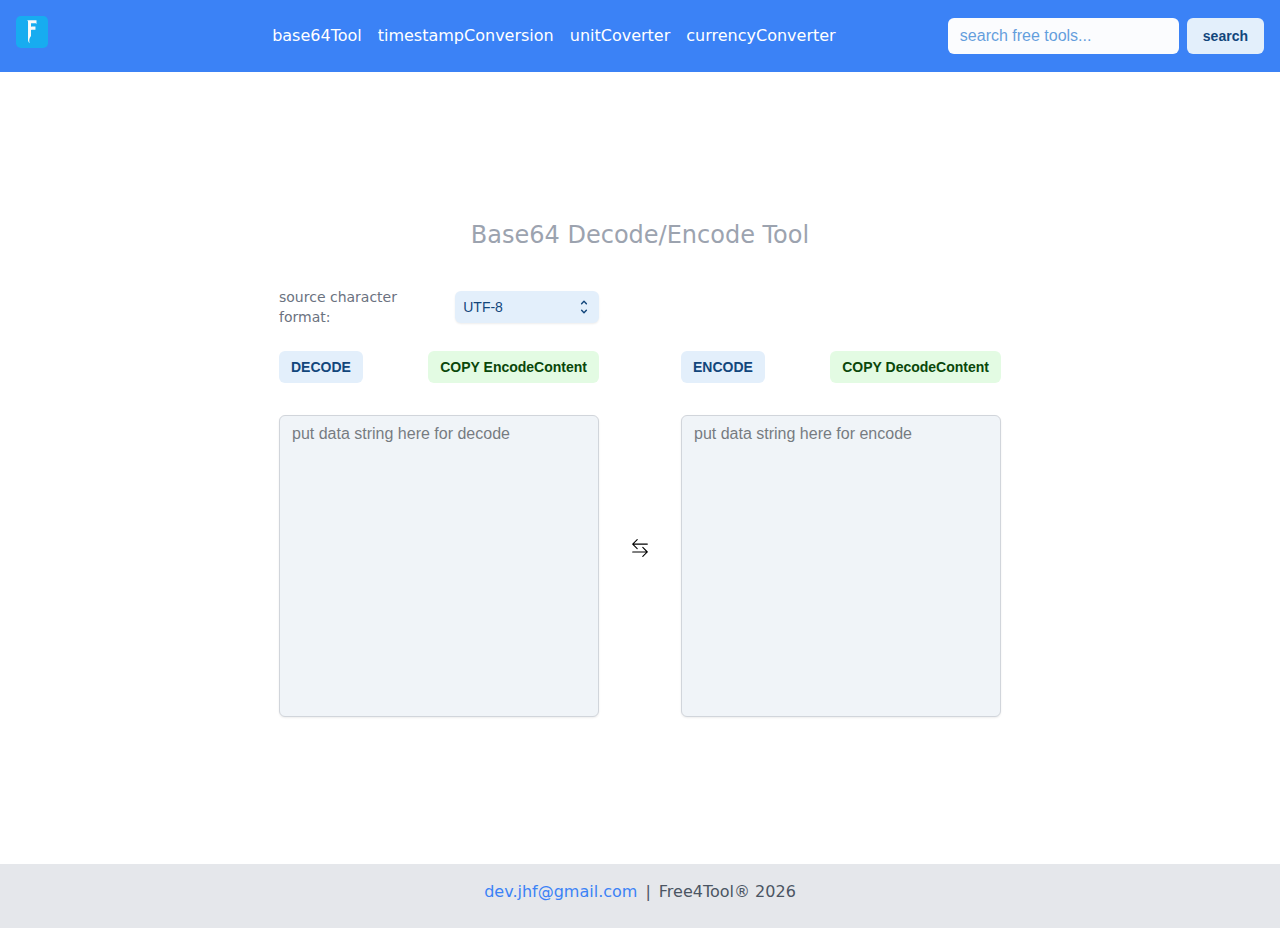
<file: unitCoverter/index.html>
<!DOCTYPE html><html lang="en"><head><meta charset="UTF-8"><link href="/assets/free4tool-0a7cef27.svg" rel="icon" type="image/svg+xml"><script src="https://pagead2.googlesyndication.com/pagead/managed/js/adsense/m202409250101/show_ads_impl.js?bust=31087564"></script><script src="https://pagead2.googlesyndication.com/pagead/js/adsbygoogle.js?client=ca-pub-5149896649365256" crossorigin="anonymous" async data-checked-head="true"></script><meta content="width=device-width,initial-scale=1" name="viewport"><title>free4tool</title><script src="/assets/index-efa2a47a.js" crossorigin="" type="module"></script><link href="/assets/index-e0b6cf20.css" rel="stylesheet"><link href="https://pagead2.googlesyndication.com" rel="preconnect"><meta content="[base64]" http-equiv="origin-trial"><meta content="Amm8/NmvvQfhwCib6I7ZsmUxiSCfOxWxHayJwyU1r3gRIItzr7bNQid6O8ZYaE1GSQTa69WwhPC9flq/oYkRBwsAAACCeyJvcmlnaW4iOiJodHRwczovL2dvb2dsZXN5bmRpY2F0aW9uLmNvbTo0NDMiLCJmZWF0dXJlIjoiV2ViVmlld1hSZXF1ZXN0ZWRXaXRoRGVwcmVjYXRpb24iLCJleHBpcnkiOjE3NTgwNjcxOTksImlzU3ViZG9tYWluIjp0cnVlfQ==" http-equiv="origin-trial"><meta content="A9uiHDzQFAhqALUhTgTYJcz9XrGH2y0/9AORwCSapUO/f7Uh7ysIzyszNkuWDLqNYg8446Uj48XIstBW1qv/wAQAAACNeyJvcmlnaW4iOiJodHRwczovL2RvdWJsZWNsaWNrLm5ldDo0NDMiLCJmZWF0dXJlIjoiRmxlZGdlQmlkZGluZ0FuZEF1Y3Rpb25TZXJ2ZXIiLCJleHBpcnkiOjE3Mjc4MjcxOTksImlzU3ViZG9tYWluIjp0cnVlLCJpc1RoaXJkUGFydHkiOnRydWV9" http-equiv="origin-trial"><meta content="A9R+gkZL3TWq+Z7RJ2L0c7ZN7FZD5z4mHmVvjrPitg/[base64]" http-equiv="origin-trial"><style data-emotion="css" data-s="">.css-1097g5g{--Input-radius:var(--joy-radius-sm, 6px);--Input-gap:0.5rem;--Input-placeholderColor:inherit;--Input-placeholderOpacity:0.64;--Input-decoratorColor:var(--joy-palette-text-icon, var(--joy-palette-neutral-500, #636B74));--Input-focused:0;--Input-focusedThickness:var(--joy-focus-thickness, 2px);--Input-focusedHighlight:var(--joy-palette-primary-500, #0B6BCB);--Input-minHeight:2.25rem;--Input-paddingInline:0.75rem;--Input-decoratorChildHeight:min(1.75rem, var(--Input-minHeight));--Icon-fontSize:var(--joy-fontSize-xl2, 1.5rem);--Input-decoratorChildOffset:min(calc(var(--Input-paddingInline) - (var(--Input-minHeight) - 2 * var(--variant-borderWidth, 0px) - var(--Input-decoratorChildHeight)) / 2), var(--Input-paddingInline));--_Input-paddingBlock:max((var(--Input-minHeight) - 2 * var(--variant-borderWidth, 0px) - var(--Input-decoratorChildHeight)) / 2, 0px);--Input-decoratorChildRadius:max(var(--Input-radius) - var(--variant-borderWidth, 0px) - var(--_Input-paddingBlock), min(var(--_Input-paddingBlock) + var(--variant-borderWidth, 0px), var(--Input-radius) / 2));--Button-minHeight:var(--Input-decoratorChildHeight);--Button-paddingBlock:0px;--IconButton-size:var(--Input-decoratorChildHeight);--Button-radius:var(--Input-decoratorChildRadius);--IconButton-radius:var(--Input-decoratorChildRadius);box-sizing:border-box;min-width:0;min-height:var(--Input-minHeight);cursor:text;position:relative;display:flex;padding-inline:var(--Input-paddingInline);border-radius:var(--Input-radius);font-family:var(--joy-fontFamily-body, "Inter", var(--joy-fontFamily-fallback, -apple-system, BlinkMacSystemFont, "Segoe UI", Roboto, Helvetica, Arial, sans-serif, "Apple Color Emoji", "Segoe UI Emoji", "Segoe UI Symbol"));font-size:var(--joy-fontSize-md,1rem);line-height:var(--joy-lineHeight-md,1.5);color:var(--variant-plainColor,var(--joy-palette-primary-plainColor,var(--joy-palette-primary-500,#0b6bcb)));--variant-borderWidth:0px;background-color:var(--joy-palette-background-surface,var(--joy-palette-neutral-50,#fbfcfe))}.css-1097g5g:not([data-skip-inverted-colors]){--_Input-focusedHighlight:var(--joy-palette-primary-500, #0B6BCB);--Input-focusedHighlight:var(--_Input-focusedHighlight, var(--joy-palette-focusVisible, var(--joy-palette-primary-500, #0B6BCB)))}.css-1097g5g::before{box-sizing:border-box;content:"";display:block;position:absolute;pointer-events:none;inset:0;z-index:1;border-radius:inherit;margin:calc(var(--variant-borderWidth,0px) * -1);box-shadow:var(--Input-focusedInset,inset) 0 0 0 calc(var(--Input-focused) * var(--Input-focusedThickness)) var(--Input-focusedHighlight)}.css-1097g5g.Mui-disabled{pointer-events:none;cursor:default;--Icon-color:currentColor;color:var(--variant-plainDisabledColor,var(--joy-palette-primary-plainDisabledColor,var(--joy-palette-neutral-400,#9fa6ad)))}.css-1097g5g:focus-within::before{--Input-focused:1}.css-1u0jcuo{border:none;min-width:0;outline:0;padding:0;flex:1 1 0%;color:inherit;background-color:transparent;font-family:inherit;font-size:inherit;font-style:inherit;font-weight:inherit;line-height:inherit;text-overflow:ellipsis}.css-1u0jcuo:-webkit-autofill{margin-inline-start:calc(-1 * var(--Input-paddingInline));padding-inline-start:var(--Input-paddingInline);border-top-left-radius:calc(var(--Input-radius) - var(--variant-borderWidth,0px));border-bottom-left-radius:calc(var(--Input-radius) - var(--variant-borderWidth,0px));margin-inline-end:calc(-1 * var(--Input-paddingInline));padding-inline-end:var(--Input-paddingInline);border-top-right-radius:calc(var(--Input-radius) - var(--variant-borderWidth,0px));border-bottom-right-radius:calc(var(--Input-radius) - var(--variant-borderWidth,0px))}.css-1u0jcuo::-webkit-input-placeholder{color:var(--Input-placeholderColor);opacity:var(--Input-placeholderOpacity)}.css-swozrw{--Icon-margin:initial;--Icon-color:currentColor;--Icon-fontSize:var(--joy-fontSize-xl, 1.25rem);--CircularProgress-size:20px;--CircularProgress-thickness:2px;--Button-gap:0.5rem;min-height:var(--Button-minHeight,2.25rem);font-size:var(--joy-fontSize-sm,.875rem);padding-block:var(--Button-paddingBlock,.375rem);padding-inline:1rem;-webkit-tap-highlight-color:transparent;box-sizing:border-box;border-radius:var(--Button-radius,var(--joy-radius-sm,6px));margin:var(--Button-margin);border:none;cursor:pointer;user-select:none;display:inline-flex;-webkit-box-align:center;align-items:center;-webkit-box-pack:center;justify-content:center;position:relative;text-decoration:none;font-family:var(--joy-fontFamily-body, "Inter", var(--joy-fontFamily-fallback, -apple-system, BlinkMacSystemFont, "Segoe UI", Roboto, Helvetica, Arial, sans-serif, "Apple Color Emoji", "Segoe UI Emoji", "Segoe UI Symbol"));font-weight:var(--joy-fontWeight-lg,600);line-height:var(--joy-lineHeight-md,1.5);--variant-borderWidth:0px;color:var(--variant-softColor,var(--joy-palette-primary-softColor,var(--joy-palette-primary-700,#12467b)));background-color:var(--variant-softBg,var(--joy-palette-primary-softBg,var(--joy-palette-primary-100,#e3effb)))}.css-swozrw.Mui-focusVisible,.css-swozrw:focus-visible{outline-offset:var(--focus-outline-offset,var(--joy-focus-thickness,2px));outline:var(--joy-focus-thickness,2px) solid var(--joy-palette-focusVisible,#0b6bcb)}@media (hover:hover){.css-swozrw:hover{background-color:var(--variant-softHoverBg,var(--joy-palette-primary-softHoverBg,var(--joy-palette-primary-200,#c7dff7)))}}.css-swozrw:active,.css-swozrw[aria-pressed=true]{color:var(--variant-softActiveColor,var(--joy-palette-primary-softActiveColor,var(--joy-palette-primary-800,#0a2744)));background-color:var(--variant-softActiveBg,var(--joy-palette-primary-softActiveBg,var(--joy-palette-primary-300,#97c3f0)))}.css-swozrw.Mui-disabled{pointer-events:none;cursor:default;--Icon-color:currentColor;color:var(--variant-softDisabledColor,var(--joy-palette-primary-softDisabledColor,var(--joy-palette-neutral-400,#9fa6ad)));background-color:var(--variant-softDisabledBg,var(--joy-palette-primary-softDisabledBg,var(--joy-palette-neutral-50,#fbfcfe)))}.css-swozrw.MuiButton-loading{color:transparent}</style><link href="https://googleads.g.doubleclick.net" rel="preconnect"><link href="https://tpc.googlesyndication.com" rel="preconnect"><link href="https://www.google.com" rel="preconnect"></head><body><div id="root"><nav class="bg-blue-500 p-4 flex justify-between items-center"><div class="text-white text-2xl font-bold"><a class="hover:text-yellow-300" href="/"><span class="_Logo_12cj1_1"></span></a></div><div class="text-white ml-32"><a class="mr-4 hover:text-yellow-300 border-b-2 border-transparent hover:border-yellow-300" href="/base64Tool">base64Tool</a><a class="mr-4 hover:text-yellow-300 border-b-2 border-transparent hover:border-yellow-300" href="/timestampConversion">timestampConversion</a><a class="mr-4 hover:text-yellow-300 border-b-2 border-transparent hover:border-yellow-300" href="/unitCoverter">unitCoverter</a><a class="mr-4 hover:text-yellow-300 border-b-2 border-transparent hover:border-yellow-300" href="/currencyConverter">currencyConverter</a></div><div class="flex"><div class="MuiInput-root MuiInput-variantPlain MuiInput-colorPrimary MuiInput-sizeMd mr-2 css-1097g5g"><input class="MuiInput-input css-1u0jcuo" type="text" value="" placeholder="search free tools..."></div><button class="MuiButton-root MuiButton-variantSoft MuiButton-colorPrimary MuiButton-sizeMd css-swozrw" type="button">search</button></div></nav><div class="min-h-[88vh] flex justify-center items-center"><div class="flex flex-col items-center justify-center"><div class="bg-white p-6 rounded-lg shadow-md w-full max-w-lg"><h1 class="text-gray-400 text-2xl text-center">Conversion Calculator</h1><p class="mb-4 text-gray-500">Use this Conversion Calculator to convert between commonly used units.</p><div class="flex mb-4 space-x-2"><button class="px-4 py-2 rounded bg-blue-500 text-white">Length</button><button class="px-4 py-2 rounded bg-gray-200">Weight</button><button class="px-4 py-2 rounded bg-gray-200">Temperature</button><button class="px-4 py-2 rounded bg-gray-200">Area</button><button class="px-4 py-2 rounded bg-gray-200">Volume</button></div><div class="grid grid-cols-2 gap-4 mb-4"><div><label class="block mb-2 text-sm font-medium">From:</label><select class="w-full p-2 border rounded-md"><option value="meter" selected>Meter</option><option value="kilometer">Kilometer</option><option value="centimeter">Centimeter</option><option value="millimeter">Millimeter</option><option value="micrometer">Micrometer</option><option value="nanometer">Nanometer</option><option value="mile">Mile</option><option value="yard">Yard</option><option value="foot">Foot</option><option value="inch">Inch</option><option value="lightYear">LightYear</option></select></div><div><label class="block mb-2 text-sm font-medium">To:</label><select class="w-full p-2 border rounded-md"><option value="meter">Meter</option><option value="kilometer" selected>Kilometer</option><option value="centimeter">Centimeter</option><option value="millimeter">Millimeter</option><option value="micrometer">Micrometer</option><option value="nanometer">Nanometer</option><option value="mile">Mile</option><option value="yard">Yard</option><option value="foot">Foot</option><option value="inch">Inch</option><option value="lightYear">LightYear</option></select></div></div><div class="mb-4"><label class="block mb-2 text-sm font-medium">Value:</label><input class="w-full p-2 border rounded-md" type="text" value="1"></div><div class="mt-4"><h2 class="text-xl text-gray-600 font-bold">Result: 0.001</h2></div></div></div></div><footer class="bg-gray-200 p-4 text-gray-600 text-center flex justify-center"><div class="mb-2"><a class="text-blue-500 hover:underline" href="mailto:dev.jhf@gmail.com">dev.jhf@gmail.com</a></div><div class="mx-2">|</div><div>Free4Tool® 2024</div></footer></div><ins class="adsbygoogle adsbygoogle-noablate" data-ad-status="unfilled" data-adsbygoogle-status="done" style="display:none!important"><div id="aswift_0_host" style="border:none;height:0;width:0;margin:0;padding:0;position:relative;visibility:visible;background-color:transparent;display:inline-block"><iframe src="https://googleads.g.doubleclick.net/pagead/ads?client=ca-pub-5149896649365256&output=html&adk=1812271804&adf=3025194257&abgtt=6&lmt=1727705440&plat=3%3A65536%2C4%3A65536%2C9%3A32768%2C16%3A8388608%2C17%3A32%2C24%3A32%2C25%3A32%2C30%3A1048576%2C32%3A32%2C41%3A32%2C42%3A32&format=0x0&url=http%3A%2F%2Flocalhost%3A45678%2FunitCoverter&pra=5&wgl=1&aihb=0&asro=0&ailel=1~2~4~6~7~8~9~10~11~12~13~14~15~16~17~18~19~20~21~24~29~30~34&aiael=1~2~4~6~7~8~9~10~11~12~13~14~15~16~17~18~19~20~21~24~29~30~34&aifxl=29_18~30_19&aiixl=29_5~30_6&aslmct=0.7&asamct=0.7&aipecl=1&uach=WyIiLCIiLCIiLCIiLCIiLG51bGwsMCxudWxsLCIiLG51bGwsMF0.&dt=1727705446104&bpp=14&bdt=74&idt=132&shv=r20240925&mjsv=m202409250101&ptt=9&saldr=aa&abxe=1&cookie_enabled=1&eoidce=1&nras=1&correlator=2534048848225&frm=20&pv=2&u_tz=480&u_his=2&u_h=1117&u_w=1728&u_ah=1117&u_aw=1728&u_cd=30&u_sd=1&dmc=8&adx=-12245933&ady=-12245933&biw=480&bih=850&scr_x=0&scr_y=0&eid=44759876%2C44759927%2C44759842%2C42531705%2C95341936%2C31087564%2C95337195%2C95339678&oid=2&pvsid=1949836258628345&tmod=1602561633&uas=3&nvt=1&fsapi=1&fc=1920&brdim=0%2C0%2C0%2C0%2C1728%2C0%2C0%2C0%2C480%2C850&vis=1&rsz=%7C%7Cs%7C&abl=NS&fu=33792&bc=31&bz=0&ifi=1&uci=a!1&fsb=1&dtd=235" style="left:0;position:absolute;top:0;border:0;width:undefinedpx;height:undefinedpx" id="aswift_0" name="aswift_0" allowtransparency="true" aria-label="Advertisement" data-google-container-id="a!1" data-load-complete="true" frameborder="0" hspace="0" marginheight="0" marginwidth="0" sandbox="allow-forms allow-popups allow-popups-to-escape-sandbox allow-same-origin allow-scripts allow-top-navigation-by-user-activation" scrolling="no" tabindex="0" title="Advertisement" vspace="0"></iframe></div></ins><iframe src="https://www.google.com/recaptcha/api2/aframe" style="display:none" height="0" width="0"></iframe></body><iframe src="https://googleads.g.doubleclick.net/pagead/html/r20240925/r20110914/zrt_lookup.html" style="display:none" id="google_esf" name="google_esf"></iframe></html>
</file>
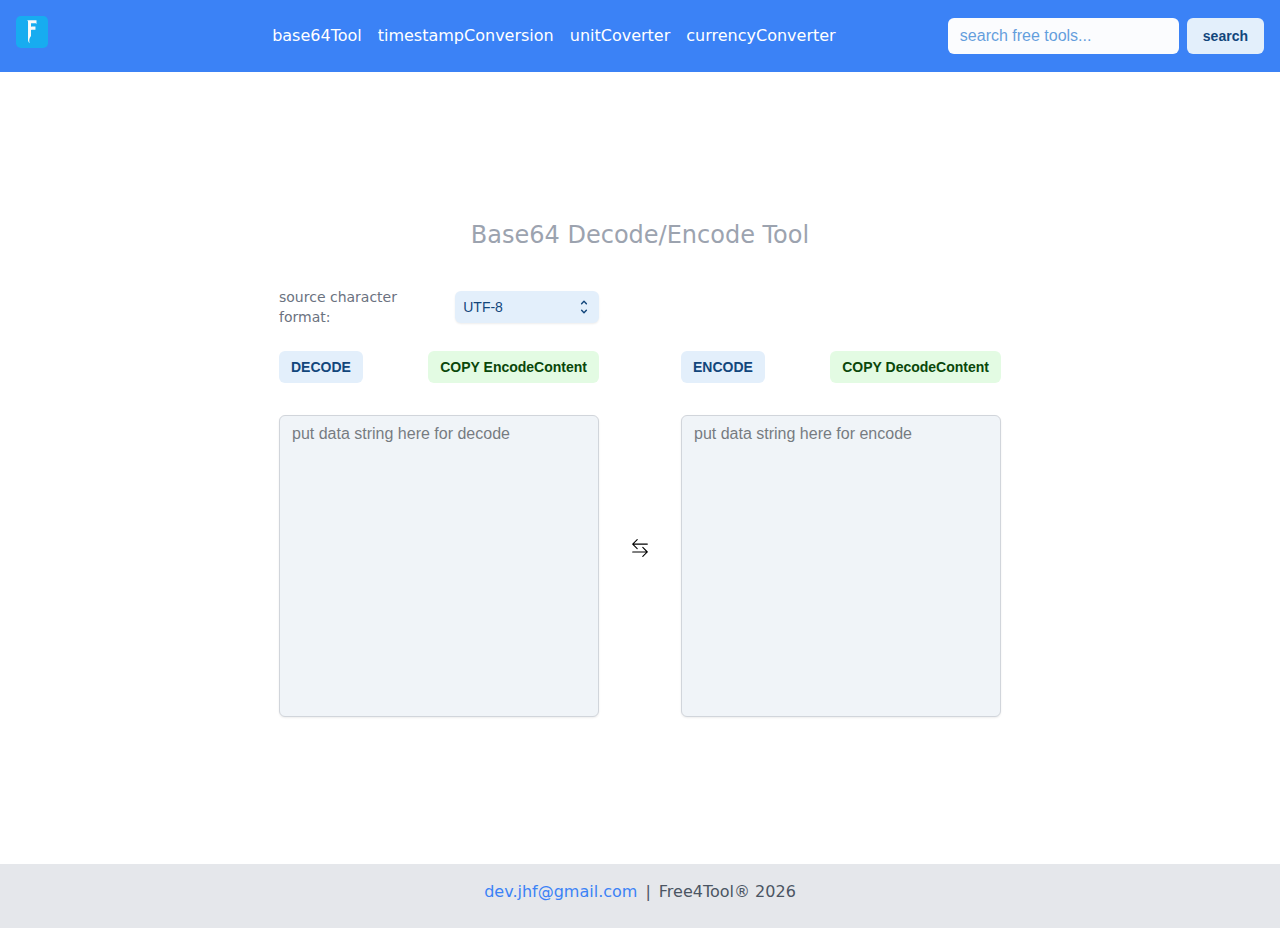
<file: 200.html>
<!DOCTYPE html>
<html lang="en">
  <head>
    <meta charset="UTF-8" />
    <link rel="icon" type="image/svg+xml" href="/assets/free4tool-0a7cef27.svg" />
    <script async src="https://pagead2.googlesyndication.com/pagead/js/adsbygoogle.js?client=ca-pub-5149896649365256" crossorigin="anonymous"></script>
    <meta name="viewport" content="width=device-width, initial-scale=1.0" />
    <title>free4tool</title>
    <script type="module" crossorigin src="/assets/index-efa2a47a.js"></script>
    <link rel="stylesheet" href="/assets/index-e0b6cf20.css">
  </head>
  <body>
    <div id="root"></div>
    
  </body>
</html>
</file>
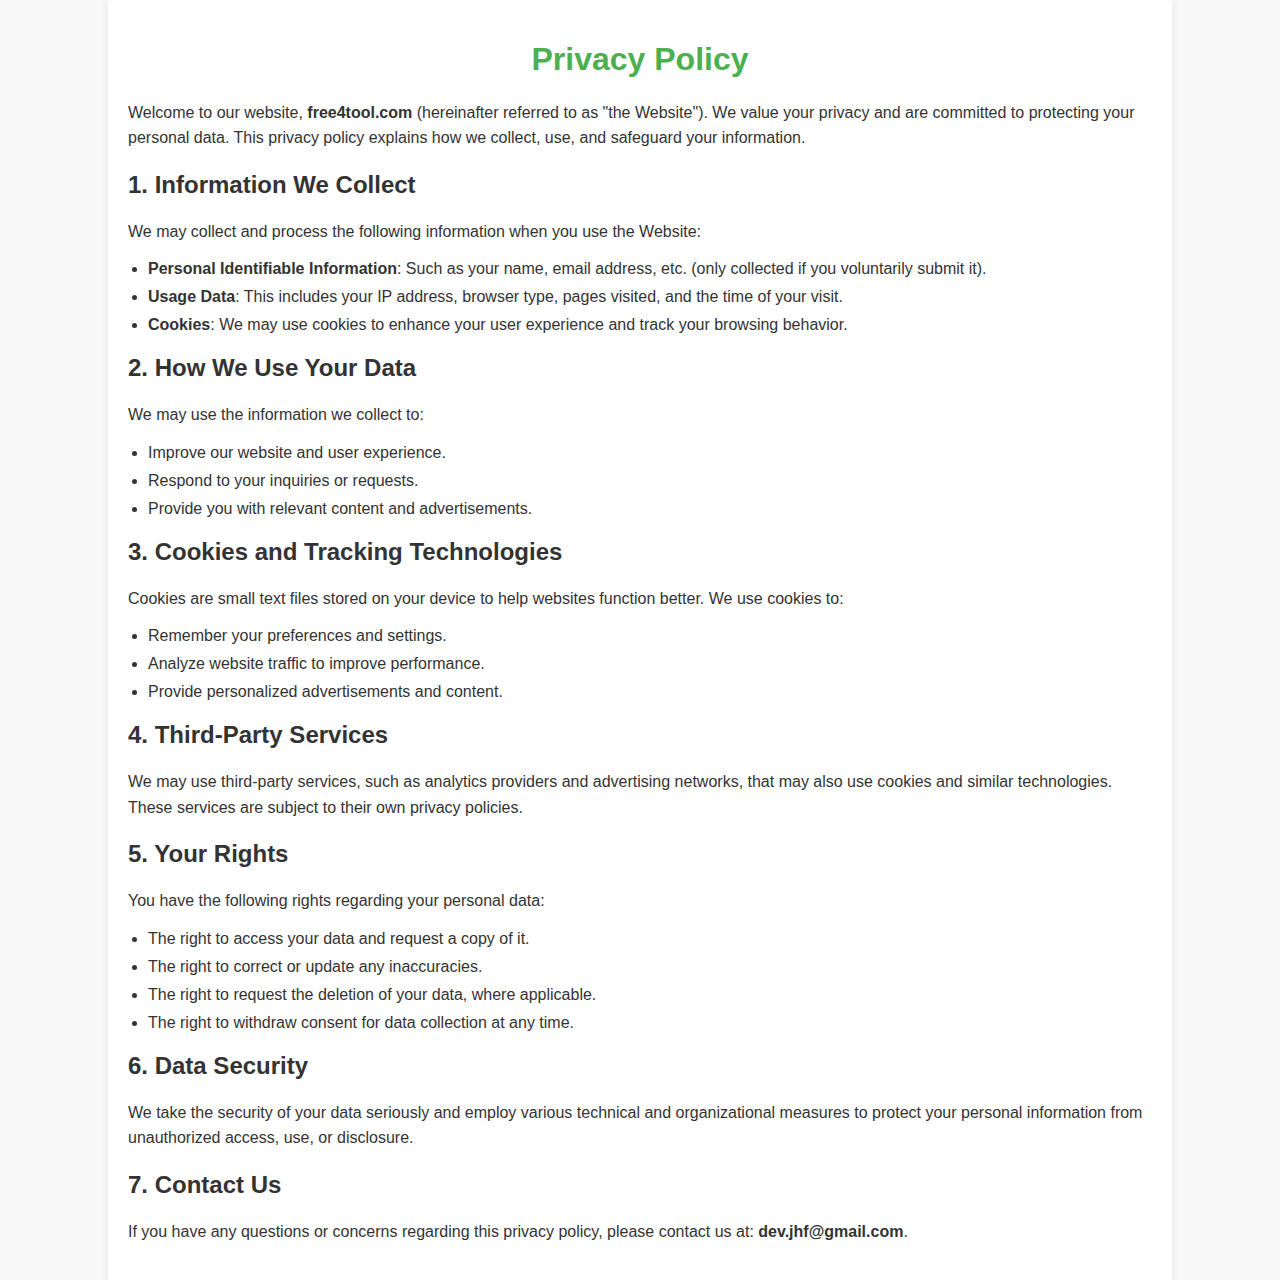
<file: privacy.html>
<!DOCTYPE html>
<html lang="en">
<head>
    <meta charset="UTF-8">
    <meta name="viewport" content="width=device-width, initial-scale=1.0">
    <meta http-equiv="X-UA-Compatible" content="IE=edge">
    <title>Privacy Policy - free4tool.com</title>
    <style>
        body {
            font-family: Arial, sans-serif;
            margin: 0;
            padding: 0;
            background-color: #f9f9f9;
            color: #333;
        }
        .container {
            width: 80%;
            margin: 0 auto;
            padding: 20px;
            background-color: #fff;
            box-shadow: 0 2px 10px rgba(0, 0, 0, 0.1);
        }
        h1 {
            text-align: center;
            color: #4CAF50;
        }
        h2 {
            color: #333;
        }
        p {
            line-height: 1.6;
        }
        ul {
            padding-left: 20px;
        }
        ul li {
            margin-bottom: 10px;
        }
    </style>
</head>
<body>

<div class="container">
    <h1>Privacy Policy</h1>
    <p>Welcome to our website, <strong>free4tool.com</strong> (hereinafter referred to as "the Website"). We value your privacy and are committed to protecting your personal data. This privacy policy explains how we collect, use, and safeguard your information.</p>

    <h2>1. Information We Collect</h2>
    <p>We may collect and process the following information when you use the Website:</p>
    <ul>
        <li><strong>Personal Identifiable Information</strong>: Such as your name, email address, etc. (only collected if you voluntarily submit it).</li>
        <li><strong>Usage Data</strong>: This includes your IP address, browser type, pages visited, and the time of your visit.</li>
        <li><strong>Cookies</strong>: We may use cookies to enhance your user experience and track your browsing behavior.</li>
    </ul>

    <h2>2. How We Use Your Data</h2>
    <p>We may use the information we collect to:</p>
    <ul>
        <li>Improve our website and user experience.</li>
        <li>Respond to your inquiries or requests.</li>
        <li>Provide you with relevant content and advertisements.</li>
    </ul>

    <h2>3. Cookies and Tracking Technologies</h2>
    <p>Cookies are small text files stored on your device to help websites function better. We use cookies to:</p>
    <ul>
        <li>Remember your preferences and settings.</li>
        <li>Analyze website traffic to improve performance.</li>
        <li>Provide personalized advertisements and content.</li>
    </ul>

    <h2>4. Third-Party Services</h2>
    <p>We may use third-party services, such as analytics providers and advertising networks, that may also use cookies and similar technologies. These services are subject to their own privacy policies.</p>

    <h2>5. Your Rights</h2>
    <p>You have the following rights regarding your personal data:</p>
    <ul>
        <li>The right to access your data and request a copy of it.</li>
        <li>The right to correct or update any inaccuracies.</li>
        <li>The right to request the deletion of your data, where applicable.</li>
        <li>The right to withdraw consent for data collection at any time.</li>
    </ul>

    <h2>6. Data Security</h2>
    <p>We take the security of your data seriously and employ various technical and organizational measures to protect your personal information from unauthorized access, use, or disclosure.</p>

    <h2>7. Contact Us</h2>
    <p>If you have any questions or concerns regarding this privacy policy, please contact us at: <strong>dev.jhf@gmail.com</strong>.</p>

</div>

</body>
</html>
</file>
<file: assets/index-e0b6cf20.css>
._Logo_12cj1_1{display:inline-block;height:2rem;width:2rem;background:url(/assets/free4tool-8ddfb671.svg) no-repeat;background-size:142%;background-color:#ccc;background-position:center center;color:#fff;border-radius:15%}*,:before,:after{--tw-border-spacing-x: 0;--tw-border-spacing-y: 0;--tw-translate-x: 0;--tw-translate-y: 0;--tw-rotate: 0;--tw-skew-x: 0;--tw-skew-y: 0;--tw-scale-x: 1;--tw-scale-y: 1;--tw-pan-x: ;--tw-pan-y: ;--tw-pinch-zoom: ;--tw-scroll-snap-strictness: proximity;--tw-gradient-from-position: ;--tw-gradient-via-position: ;--tw-gradient-to-position: ;--tw-ordinal: ;--tw-slashed-zero: ;--tw-numeric-figure: ;--tw-numeric-spacing: ;--tw-numeric-fraction: ;--tw-ring-inset: ;--tw-ring-offset-width: 0px;--tw-ring-offset-color: #fff;--tw-ring-color: rgb(59 130 246 / .5);--tw-ring-offset-shadow: 0 0 #0000;--tw-ring-shadow: 0 0 #0000;--tw-shadow: 0 0 #0000;--tw-shadow-colored: 0 0 #0000;--tw-blur: ;--tw-brightness: ;--tw-contrast: ;--tw-grayscale: ;--tw-hue-rotate: ;--tw-invert: ;--tw-saturate: ;--tw-sepia: ;--tw-drop-shadow: ;--tw-backdrop-blur: ;--tw-backdrop-brightness: ;--tw-backdrop-contrast: ;--tw-backdrop-grayscale: ;--tw-backdrop-hue-rotate: ;--tw-backdrop-invert: ;--tw-backdrop-opacity: ;--tw-backdrop-saturate: ;--tw-backdrop-sepia: ;--tw-contain-size: ;--tw-contain-layout: ;--tw-contain-paint: ;--tw-contain-style: }::backdrop{--tw-border-spacing-x: 0;--tw-border-spacing-y: 0;--tw-translate-x: 0;--tw-translate-y: 0;--tw-rotate: 0;--tw-skew-x: 0;--tw-skew-y: 0;--tw-scale-x: 1;--tw-scale-y: 1;--tw-pan-x: ;--tw-pan-y: ;--tw-pinch-zoom: ;--tw-scroll-snap-strictness: proximity;--tw-gradient-from-position: ;--tw-gradient-via-position: ;--tw-gradient-to-position: ;--tw-ordinal: ;--tw-slashed-zero: ;--tw-numeric-figure: ;--tw-numeric-spacing: ;--tw-numeric-fraction: ;--tw-ring-inset: ;--tw-ring-offset-width: 0px;--tw-ring-offset-color: #fff;--tw-ring-color: rgb(59 130 246 / .5);--tw-ring-offset-shadow: 0 0 #0000;--tw-ring-shadow: 0 0 #0000;--tw-shadow: 0 0 #0000;--tw-shadow-colored: 0 0 #0000;--tw-blur: ;--tw-brightness: ;--tw-contrast: ;--tw-grayscale: ;--tw-hue-rotate: ;--tw-invert: ;--tw-saturate: ;--tw-sepia: ;--tw-drop-shadow: ;--tw-backdrop-blur: ;--tw-backdrop-brightness: ;--tw-backdrop-contrast: ;--tw-backdrop-grayscale: ;--tw-backdrop-hue-rotate: ;--tw-backdrop-invert: ;--tw-backdrop-opacity: ;--tw-backdrop-saturate: ;--tw-backdrop-sepia: ;--tw-contain-size: ;--tw-contain-layout: ;--tw-contain-paint: ;--tw-contain-style: }*,:before,:after{box-sizing:border-box;border-width:0;border-style:solid;border-color:#e5e7eb}:before,:after{--tw-content: ""}html,:host{line-height:1.5;-webkit-text-size-adjust:100%;-moz-tab-size:4;-o-tab-size:4;tab-size:4;font-family:ui-sans-serif,system-ui,sans-serif,"Apple Color Emoji","Segoe UI Emoji",Segoe UI Symbol,"Noto Color Emoji";font-feature-settings:normal;font-variation-settings:normal;-webkit-tap-highlight-color:transparent}body{margin:0;line-height:inherit}hr{height:0;color:inherit;border-top-width:1px}abbr:where([title]){-webkit-text-decoration:underline dotted;text-decoration:underline dotted}h1,h2,h3,h4,h5,h6{font-size:inherit;font-weight:inherit}a{color:inherit;text-decoration:inherit}b,strong{font-weight:bolder}code,kbd,samp,pre{font-family:ui-monospace,SFMono-Regular,Menlo,Monaco,Consolas,Liberation Mono,Courier New,monospace;font-feature-settings:normal;font-variation-settings:normal;font-size:1em}small{font-size:80%}sub,sup{font-size:75%;line-height:0;position:relative;vertical-align:baseline}sub{bottom:-.25em}sup{top:-.5em}table{text-indent:0;border-color:inherit;border-collapse:collapse}button,input,optgroup,select,textarea{font-family:inherit;font-feature-settings:inherit;font-variation-settings:inherit;font-size:100%;font-weight:inherit;line-height:inherit;letter-spacing:inherit;color:inherit;margin:0;padding:0}button,select{text-transform:none}button,input:where([type=button]),input:where([type=reset]),input:where([type=submit]){-webkit-appearance:button;background-color:transparent;background-image:none}:-moz-focusring{outline:auto}:-moz-ui-invalid{box-shadow:none}progress{vertical-align:baseline}::-webkit-inner-spin-button,::-webkit-outer-spin-button{height:auto}[type=search]{-webkit-appearance:textfield;outline-offset:-2px}::-webkit-search-decoration{-webkit-appearance:none}::-webkit-file-upload-button{-webkit-appearance:button;font:inherit}summary{display:list-item}blockquote,dl,dd,h1,h2,h3,h4,h5,h6,hr,figure,p,pre{margin:0}fieldset{margin:0;padding:0}legend{padding:0}ol,ul,menu{list-style:none;margin:0;padding:0}dialog{padding:0}textarea{resize:vertical}input::-moz-placeholder,textarea::-moz-placeholder{opacity:1;color:#9ca3af}input::placeholder,textarea::placeholder{opacity:1;color:#9ca3af}button,[role=button]{cursor:pointer}:disabled{cursor:default}img,svg,video,canvas,audio,iframe,embed,object{display:block;vertical-align:middle}img,video{max-width:100%;height:auto}[hidden]{display:none}.fixed{position:fixed}.relative{position:relative}.left-0{left:0}.top-0{top:0}.z-50{z-index:50}.mx-2{margin-left:.5rem;margin-right:.5rem}.mx-auto{margin-left:auto;margin-right:auto}.my-4{margin-top:1rem;margin-bottom:1rem}.mb-1{margin-bottom:.25rem}.mb-10{margin-bottom:2.5rem}.mb-2{margin-bottom:.5rem}.mb-4{margin-bottom:1rem}.mb-40{margin-bottom:10rem}.mb-5{margin-bottom:1.25rem}.mb-6{margin-bottom:1.5rem}.ml-2{margin-left:.5rem}.ml-32{margin-left:8rem}.ml-8{margin-left:2rem}.mr-2{margin-right:.5rem}.mr-4{margin-right:1rem}.mr-5{margin-right:1.25rem}.mr-8{margin-right:2rem}.mt-1{margin-top:.25rem}.mt-2{margin-top:.5rem}.mt-4{margin-top:1rem}.mt-5{margin-top:1.25rem}.mt-8{margin-top:2rem}.block{display:block}.flex{display:flex}.grid{display:grid}.h-32{height:8rem}.h-6{height:1.5rem}.h-full{height:100%}.min-h-\[88vh\]{min-height:88vh}.w-1\/2{width:50%}.w-1\/3{width:33.333333%}.w-1\/4{width:25%}.w-11\/12{width:91.666667%}.w-40{width:10rem}.w-48{width:12rem}.w-6{width:1.5rem}.w-full{width:100%}.w-screen{width:100vw}.max-w-lg{max-width:32rem}.max-w-md{max-width:28rem}.cursor-pointer{cursor:pointer}.grid-cols-2{grid-template-columns:repeat(2,minmax(0,1fr))}.flex-row{flex-direction:row}.flex-col{flex-direction:column}.items-end{align-items:flex-end}.items-center{align-items:center}.justify-start{justify-content:flex-start}.justify-center{justify-content:center}.justify-between{justify-content:space-between}.gap-4{gap:1rem}.space-x-2>:not([hidden])~:not([hidden]){--tw-space-x-reverse: 0;margin-right:calc(.5rem * var(--tw-space-x-reverse));margin-left:calc(.5rem * calc(1 - var(--tw-space-x-reverse)))}.space-y-4>:not([hidden])~:not([hidden]){--tw-space-y-reverse: 0;margin-top:calc(1rem * calc(1 - var(--tw-space-y-reverse)));margin-bottom:calc(1rem * var(--tw-space-y-reverse))}.overflow-y-scroll{overflow-y:scroll}.rounded{border-radius:.25rem}.rounded-lg{border-radius:.5rem}.rounded-md{border-radius:.375rem}.rounded-xl{border-radius:.75rem}.border{border-width:1px}.border-2{border-width:2px}.border-b{border-bottom-width:1px}.border-b-2{border-bottom-width:2px}.border-dashed{border-style:dashed}.border-gray-300{--tw-border-opacity: 1;border-color:rgb(209 213 219 / var(--tw-border-opacity))}.border-gray-400{--tw-border-opacity: 1;border-color:rgb(156 163 175 / var(--tw-border-opacity))}.border-transparent{border-color:transparent}.bg-blue-500{--tw-bg-opacity: 1;background-color:rgb(59 130 246 / var(--tw-bg-opacity))}.bg-gray-200{--tw-bg-opacity: 1;background-color:rgb(229 231 235 / var(--tw-bg-opacity))}.bg-gray-500{--tw-bg-opacity: 1;background-color:rgb(107 114 128 / var(--tw-bg-opacity))}.bg-green-400{--tw-bg-opacity: 1;background-color:rgb(74 222 128 / var(--tw-bg-opacity))}.bg-green-500{--tw-bg-opacity: 1;background-color:rgb(34 197 94 / var(--tw-bg-opacity))}.bg-pink-500{--tw-bg-opacity: 1;background-color:rgb(236 72 153 / var(--tw-bg-opacity))}.bg-white{--tw-bg-opacity: 1;background-color:rgb(255 255 255 / var(--tw-bg-opacity))}.bg-opacity-75{--tw-bg-opacity: .75}.p-2{padding:.5rem}.p-4{padding:1rem}.p-6{padding:1.5rem}.px-3{padding-left:.75rem;padding-right:.75rem}.px-4{padding-left:1rem;padding-right:1rem}.py-2{padding-top:.5rem;padding-bottom:.5rem}.py-6{padding-top:1.5rem;padding-bottom:1.5rem}.pt-9{padding-top:2.25rem}.text-center{text-align:center}.text-right{text-align:right}.text-2xl{font-size:1.5rem;line-height:2rem}.text-4xl{font-size:2.25rem;line-height:2.5rem}.text-lg{font-size:1.125rem;line-height:1.75rem}.text-sm{font-size:.875rem;line-height:1.25rem}.text-xl{font-size:1.25rem;line-height:1.75rem}.text-xs{font-size:.75rem;line-height:1rem}.font-bold{font-weight:700}.font-medium{font-weight:500}.font-normal{font-weight:400}.font-semibold{font-weight:600}.text-blue-500{--tw-text-opacity: 1;color:rgb(59 130 246 / var(--tw-text-opacity))}.text-blue-600{--tw-text-opacity: 1;color:rgb(37 99 235 / var(--tw-text-opacity))}.text-emerald-500{--tw-text-opacity: 1;color:rgb(16 185 129 / var(--tw-text-opacity))}.text-gray-400{--tw-text-opacity: 1;color:rgb(156 163 175 / var(--tw-text-opacity))}.text-gray-500{--tw-text-opacity: 1;color:rgb(107 114 128 / var(--tw-text-opacity))}.text-gray-600{--tw-text-opacity: 1;color:rgb(75 85 99 / var(--tw-text-opacity))}.text-gray-700{--tw-text-opacity: 1;color:rgb(55 65 81 / var(--tw-text-opacity))}.text-gray-900{--tw-text-opacity: 1;color:rgb(17 24 39 / var(--tw-text-opacity))}.text-green-600{--tw-text-opacity: 1;color:rgb(22 163 74 / var(--tw-text-opacity))}.text-red-500{--tw-text-opacity: 1;color:rgb(239 68 68 / var(--tw-text-opacity))}.text-red-600{--tw-text-opacity: 1;color:rgb(220 38 38 / var(--tw-text-opacity))}.text-white{--tw-text-opacity: 1;color:rgb(255 255 255 / var(--tw-text-opacity))}.text-opacity-60{--tw-text-opacity: .6}.shadow-md{--tw-shadow: 0 4px 6px -1px rgb(0 0 0 / .1), 0 2px 4px -2px rgb(0 0 0 / .1);--tw-shadow-colored: 0 4px 6px -1px var(--tw-shadow-color), 0 2px 4px -2px var(--tw-shadow-color);box-shadow:var(--tw-ring-offset-shadow, 0 0 #0000),var(--tw-ring-shadow, 0 0 #0000),var(--tw-shadow)}.shadow-sm{--tw-shadow: 0 1px 2px 0 rgb(0 0 0 / .05);--tw-shadow-colored: 0 1px 2px 0 var(--tw-shadow-color);box-shadow:var(--tw-ring-offset-shadow, 0 0 #0000),var(--tw-ring-shadow, 0 0 #0000),var(--tw-shadow)}.transition{transition-property:color,background-color,border-color,text-decoration-color,fill,stroke,opacity,box-shadow,transform,filter,-webkit-backdrop-filter;transition-property:color,background-color,border-color,text-decoration-color,fill,stroke,opacity,box-shadow,transform,filter,backdrop-filter;transition-property:color,background-color,border-color,text-decoration-color,fill,stroke,opacity,box-shadow,transform,filter,backdrop-filter,-webkit-backdrop-filter;transition-timing-function:cubic-bezier(.4,0,.2,1);transition-duration:.15s}.transition-colors{transition-property:color,background-color,border-color,text-decoration-color,fill,stroke;transition-timing-function:cubic-bezier(.4,0,.2,1);transition-duration:.15s}.duration-150{transition-duration:.15s}.ease-in-out{transition-timing-function:cubic-bezier(.4,0,.2,1)}.hover\:border-gray-600:hover{--tw-border-opacity: 1;border-color:rgb(75 85 99 / var(--tw-border-opacity))}.hover\:border-yellow-300:hover{--tw-border-opacity: 1;border-color:rgb(253 224 71 / var(--tw-border-opacity))}.hover\:bg-blue-600:hover{--tw-bg-opacity: 1;background-color:rgb(37 99 235 / var(--tw-bg-opacity))}.hover\:bg-green-600:hover{--tw-bg-opacity: 1;background-color:rgb(22 163 74 / var(--tw-bg-opacity))}.hover\:bg-pink-600:hover{--tw-bg-opacity: 1;background-color:rgb(219 39 119 / var(--tw-bg-opacity))}.hover\:text-gray-600:hover{--tw-text-opacity: 1;color:rgb(75 85 99 / var(--tw-text-opacity))}.hover\:text-gray-700:hover{--tw-text-opacity: 1;color:rgb(55 65 81 / var(--tw-text-opacity))}.hover\:text-yellow-300:hover{--tw-text-opacity: 1;color:rgb(253 224 71 / var(--tw-text-opacity))}.hover\:underline:hover{text-decoration-line:underline}.focus\:border-blue-500:focus{--tw-border-opacity: 1;border-color:rgb(59 130 246 / var(--tw-border-opacity))}.focus\:outline-none:focus{outline:2px solid transparent;outline-offset:2px}.focus\:ring-blue-500:focus{--tw-ring-opacity: 1;--tw-ring-color: rgb(59 130 246 / var(--tw-ring-opacity))}
</file>
